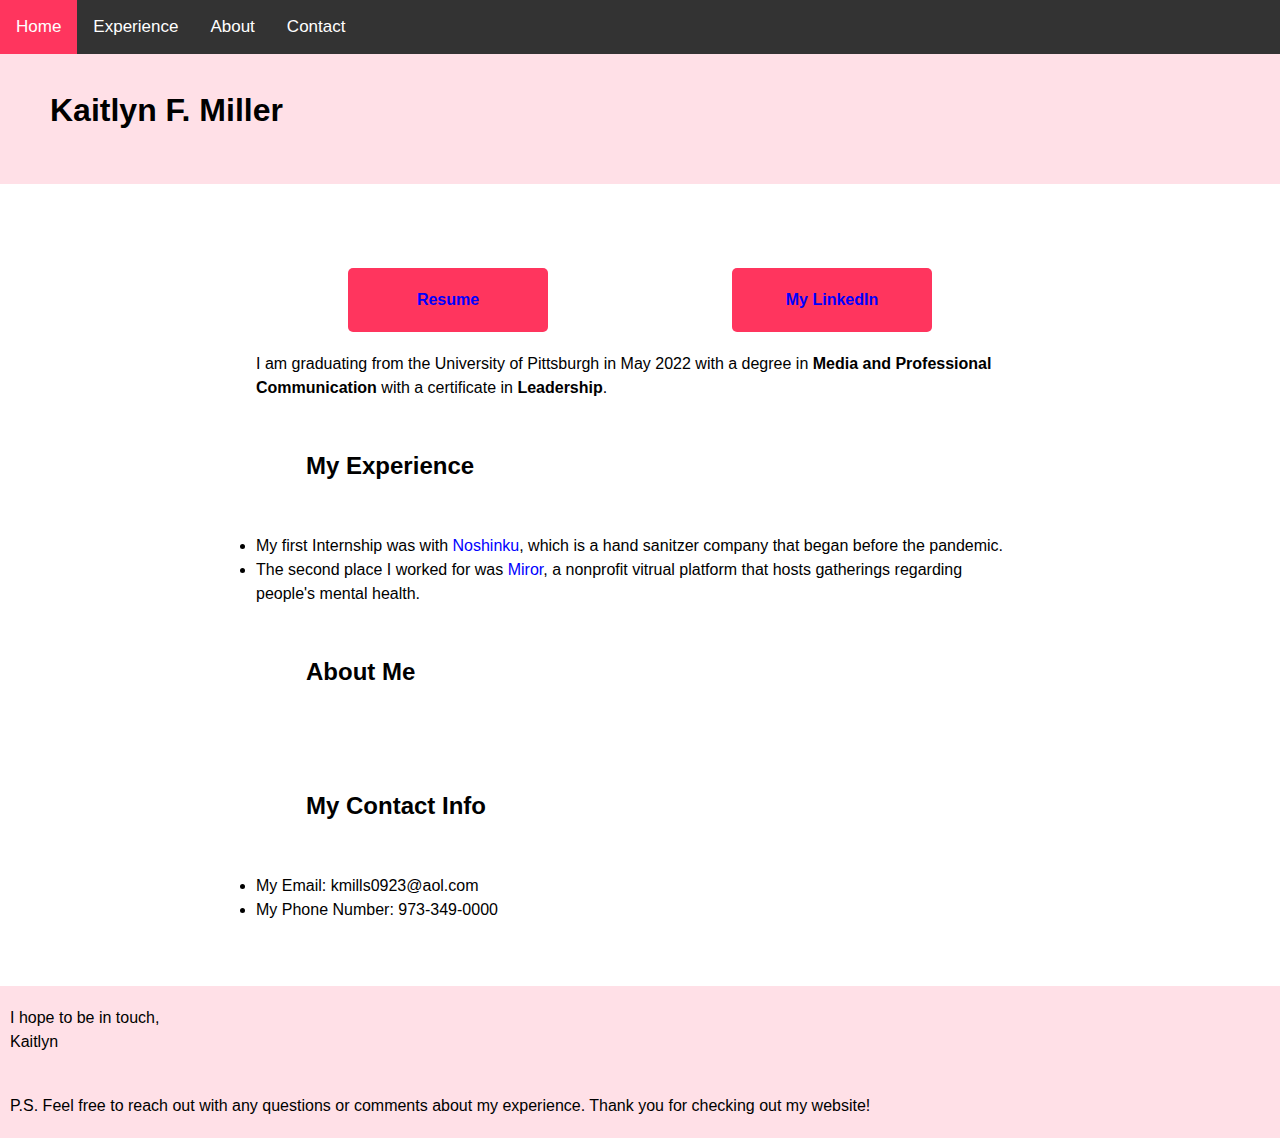
<file: docs-old/index.html>
<!DOCTYPE html>
<html lang='en'>

  <head>

    <title>Kaitlyn's Website</title>
    <meta charset='UTF-8'/>
    <link rel='stylesheet' href='styles.css'/>
  </head>
  <body>

    <div class="topnav">
      <a class="active" href="#home">Home</a>
      <a href="#experience">Experience</a>
      <a href="#about">About</a>
      <a href="#contact">Contact</a>
    </div>


    <h1 class="nameheader"> Kaitlyn F. Miller</h1>

    <div class="content-container">
    <div class="buttons">
        <a class='button' href='https://www.canva.com/design/DAE8YB_A2jA/PogE612vo_9d0vs86gFS5Q/view?utm_content=DAE8YB_A2jA&utm_campaign=designshare&utm_medium=link&utm_source=publishsharelink'>Resume</a>
        <a id='button-2' class='button' href='https://www.linkedin.com/in/kaitlynfmiller/'>My LinkedIn</a>
      </div>


    <p1> I am graduating from the University of Pittsburgh in May 2022 with a degree in <strong>Media and Professional Communication</strong> with a certificate in <strong>Leadership</strong>.</p1>

    <h2 id="experience">My Experience</h2>

<li>My first Internship was with
    <a href='https://noshinku.com'>Noshinku</a>, which is a hand sanitzer company that began before the pandemic.</li>
    <li>The second place I worked for was <a href='https://www.linkedin.com/in/cassie-guerin-64843ba8/'>Miror</a>, a nonprofit vitrual platform that hosts gatherings regarding people's mental health.</li>

<h2 id="about">About Me</h2>

<h2 id="contact">My Contact Info</h2>

    <li>My Email: kmills0923@aol.com </li>
    <li>My Phone Number: 973-349-0000 </li>


</div> <!-- closing content-container -->


<p>I hope to be in touch,<br/>
Kaitlyn</p>


<p>P.S. Feel free to reach out with any questions or comments about my experience. Thank you for checking out my website!</p>



</body>

</html>
</file>
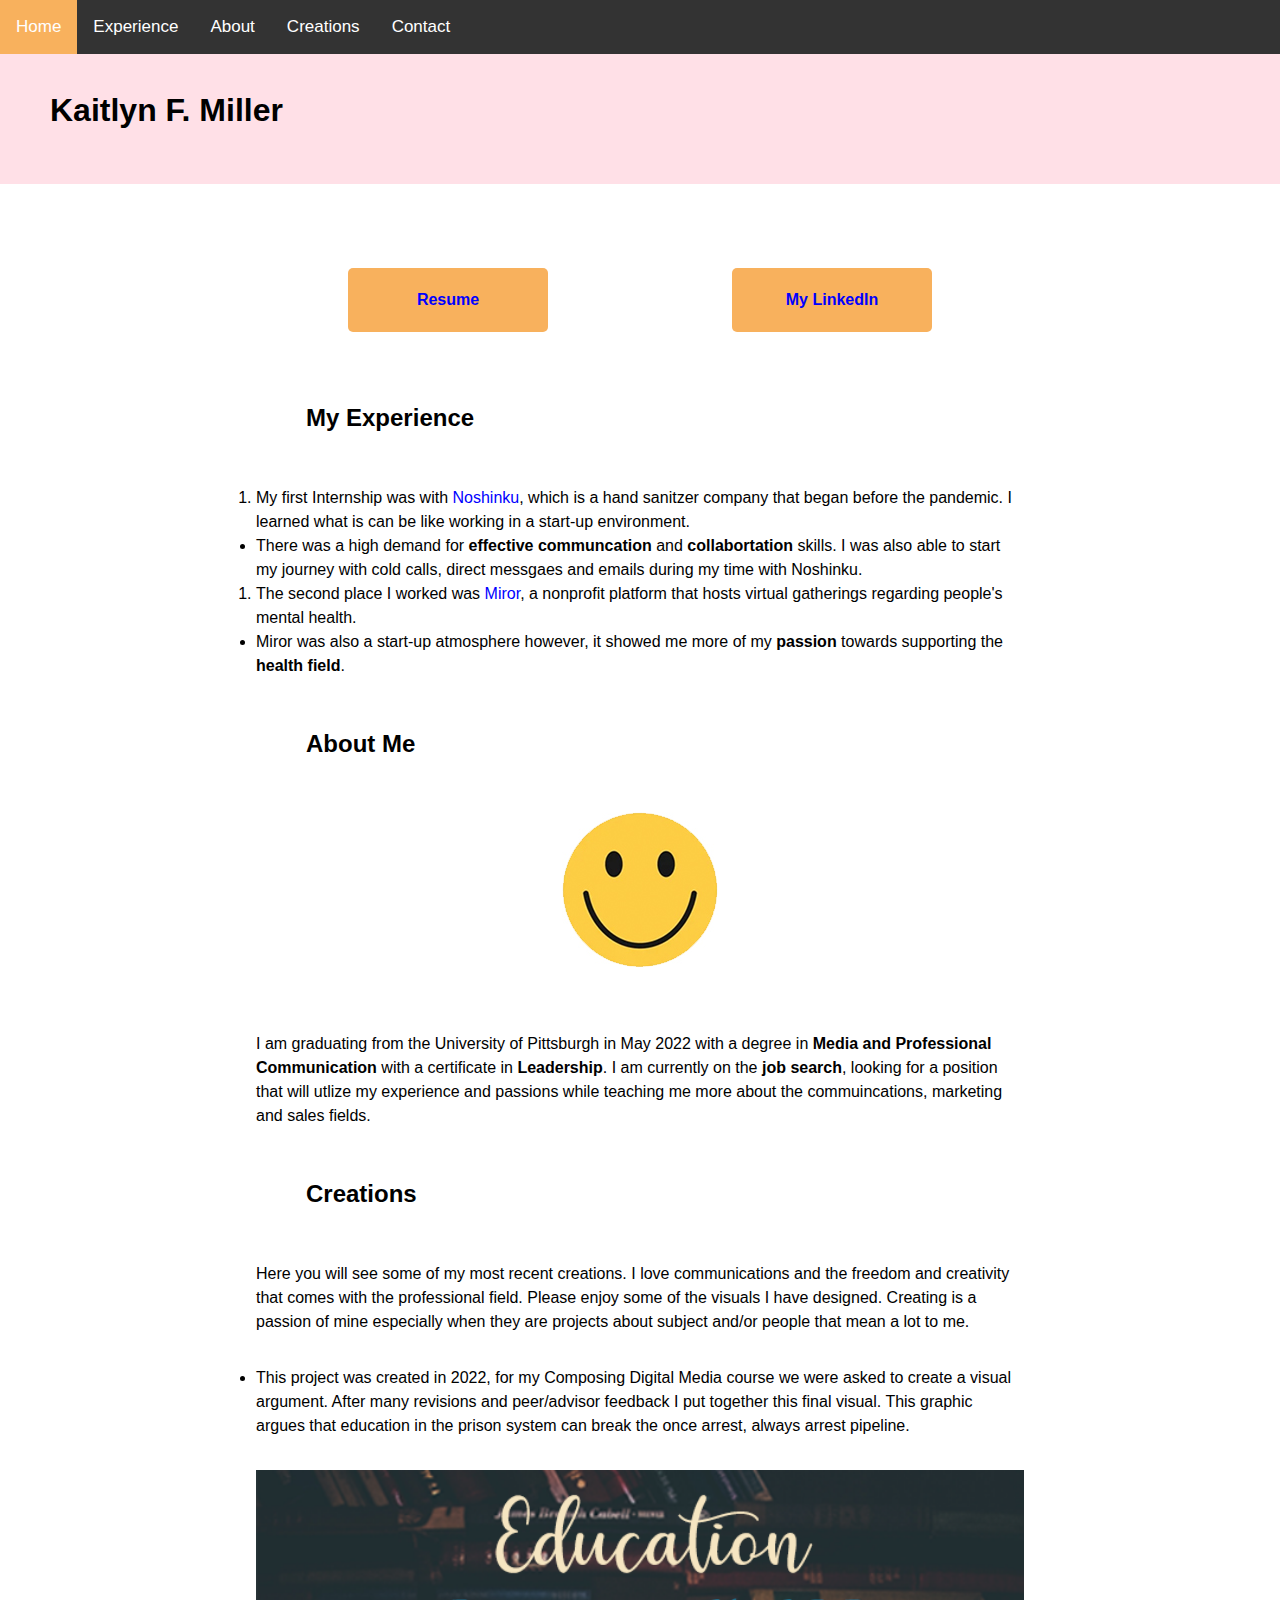
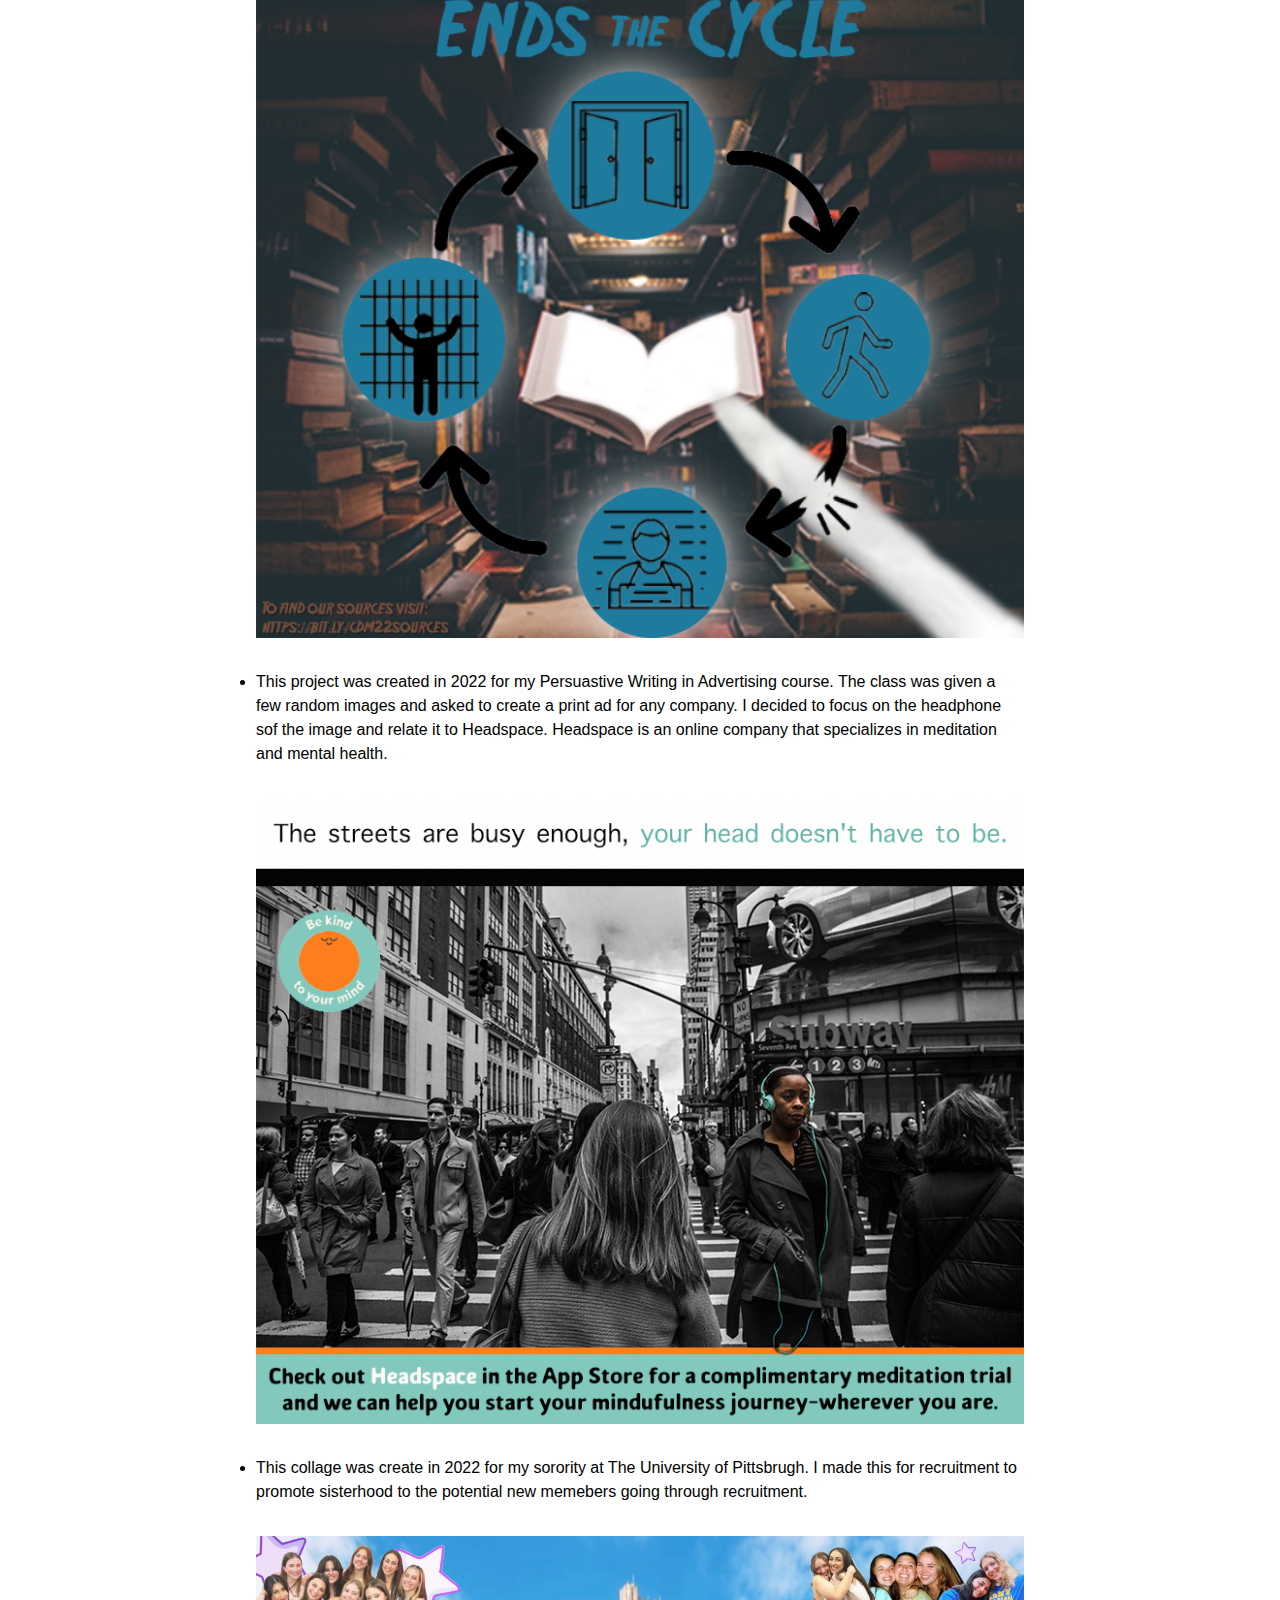
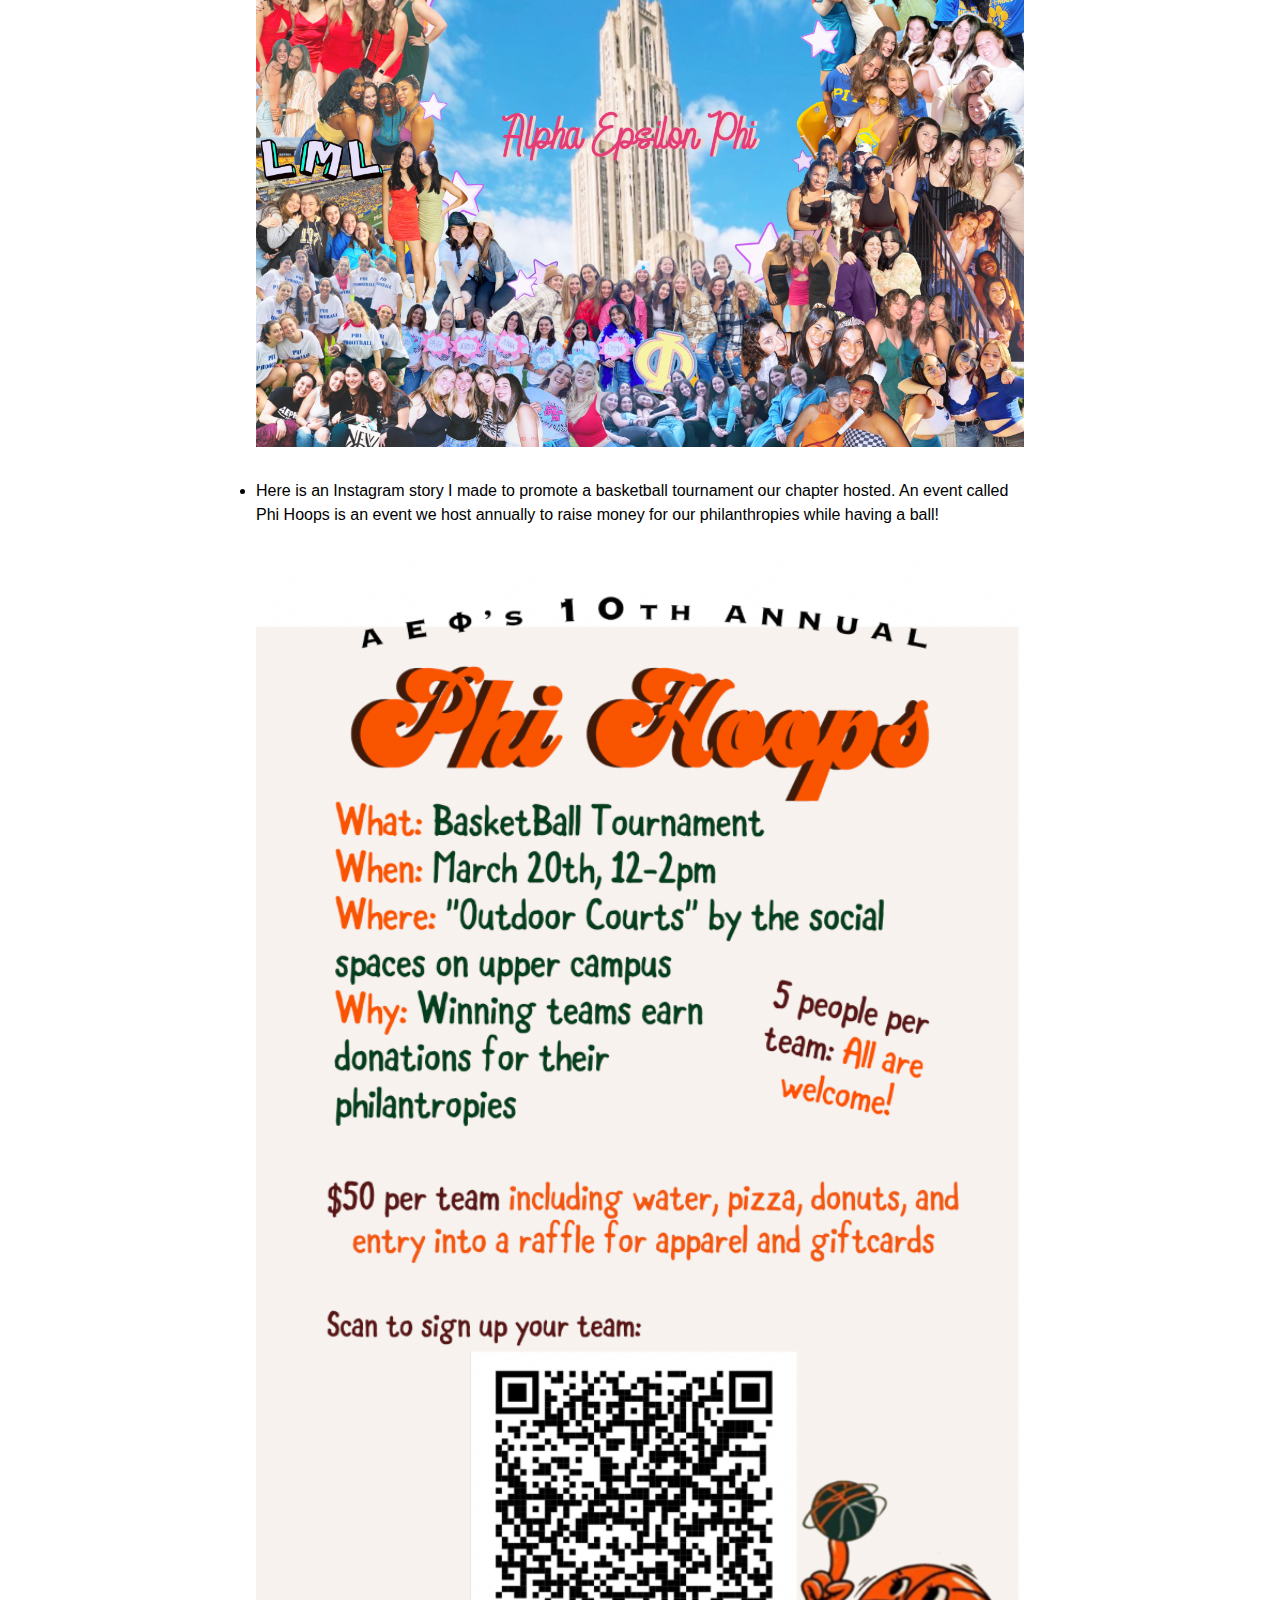
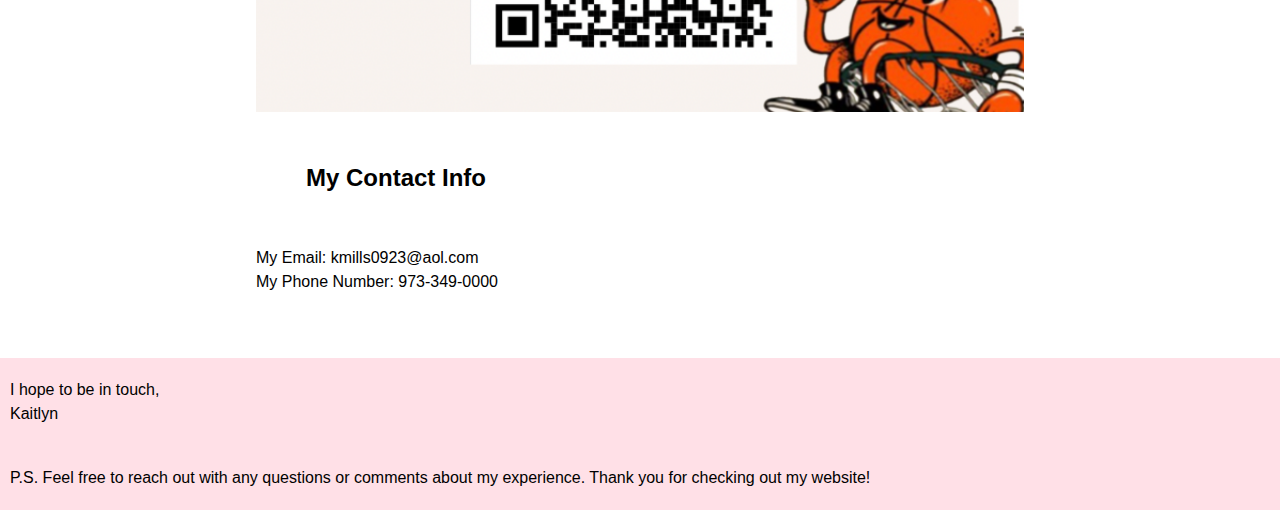
<file: docs/index.html>
<!DOCTYPE html>
<html lang='en'>

  <head>

    <title>Kaitlyn's Website</title>
    <meta charset='UTF-8'/>
    <link rel='stylesheet' href='styles.css'/>
  </head>
  <body>

    <div class="topnav">
      <a class="active" href="#home">Home</a>
      <a href="#experience">Experience</a>
      <a href="#about">About</a>
      <a href="#creations">Creations</a>
      <a href="#contact">Contact</a>
    </div>


    <h1 class="nameheader"> Kaitlyn F. Miller</h1>

    <div class="content-container">
    <div class="buttons">
        <a class='button' href='https://www.canva.com/design/DAE8YB_A2jA/PogE612vo_9d0vs86gFS5Q/view?utm_content=DAE8YB_A2jA&utm_campaign=designshare&utm_medium=link&utm_source=publishsharelink'>Resume</a>
        <a id='button-2' class='button' href='https://www.linkedin.com/in/kaitlynfmiller/'>My LinkedIn</a>
      </div>

    <h2 id="experience">My Experience</h2>

    <ol type="1">
      <li>My first Internship was with <a href='https://noshinku.com'>Noshinku</a>, which is a hand sanitzer company that began before the pandemic. I learned what is can be like working in a start-up environment.</li>
        </ol>
      <li>There was a high demand for <strong>effective communcation</strong> and <strong>collabortation</strong> skills. I was also able to start my journey with cold calls, direct messgaes and emails during my time with Noshinku. </li>


    <ol type="1">
      <li>The second place I worked was <a href='https://www.linkedin.com/in/cassie-guerin-64843ba8/'>Miror</a>, a nonprofit platform that hosts virtual gatherings regarding people's mental health.</li>
        </ol>
      <li> Miror was also a start-up atmosphere however, it showed me more of my <strong>passion</strong> towards supporting the <strong>health field</strong>. </li>


<h2 id="about">About Me</h2>

      <div class="row-one-item">
          <img src="images/smile3.jpg">
      </div>


<p1> I am graduating from the University of Pittsburgh in May 2022 with a degree in <strong>Media and Professional Communication</strong> with a certificate in <strong>Leadership</strong>. I am currently on the <strong>job search</strong>, looking for a position that will utlize my experience and passions while teaching me more about the commuincations, marketing and sales fields. </p1>

<h2 id="creations">Creations</h2>

<div class="flexbox">
    <p1> Here you will see some of my most recent creations. I love communications and the freedom and creativity that comes with the professional field. Please enjoy some of the visuals I have designed. Creating is a passion of mine especially when they are projects about subject and/or people that mean a lot to me. </p1>
    <li> This project was created in 2022, for my Composing Digital Media course we were asked to create a visual argument. After many revisions and peer/advisor feedback I put together this final visual. This graphic argues that education in the prison system can break the once arrest, always arrest pipeline.</li>
    <img alt="visual of prison system cycle with light in the form of education breaking the cycle" src="images/finaldraft00.png">
    <li> This project was created in 2022 for my Persuastive Writing in Advertising course. The class was given a few random images and asked to create a print ad for any company. I decided to focus on the headphone sof the image and relate it to Headspace. Headspace is an online company that specializes in meditation and mental health.</li>
    <img alt="Ad with women wearing headphones promoting headspace mental health app" src="images/headspaceimage.png">
    <li> This collage was create in 2022 for my sorority at The University of Pittsbrugh. I made this for recruitment to promote sisterhood to the potential new memebers going through recruitment. </li>
    <img alt="collage made up of images of members of alpha epsilon phi" src="images/aephicolor.png">
    <li> Here is an Instagram story I made to promote a basketball tournament our chapter hosted. An event called Phi Hoops is an event we host annually to raise money for our philanthropies while having a ball!</li>
    <img alt="Instagram story promoting a basketball tournament" src="images/instastory.png">
</div>


<h2 id="contact">My Contact Info</h2>

<ul class="contact">
  <li>My Email: kmills0923@aol.com </li>
  <li>My Phone Number: 973-349-0000 </li>
</ul>



</div> <!-- closing content-container -->


<p>I hope to be in touch,<br/>
Kaitlyn</p>


<p>P.S. Feel free to reach out with any questions or comments about my experience. Thank you for checking out my website!</p>



</body>

</html>
</file>
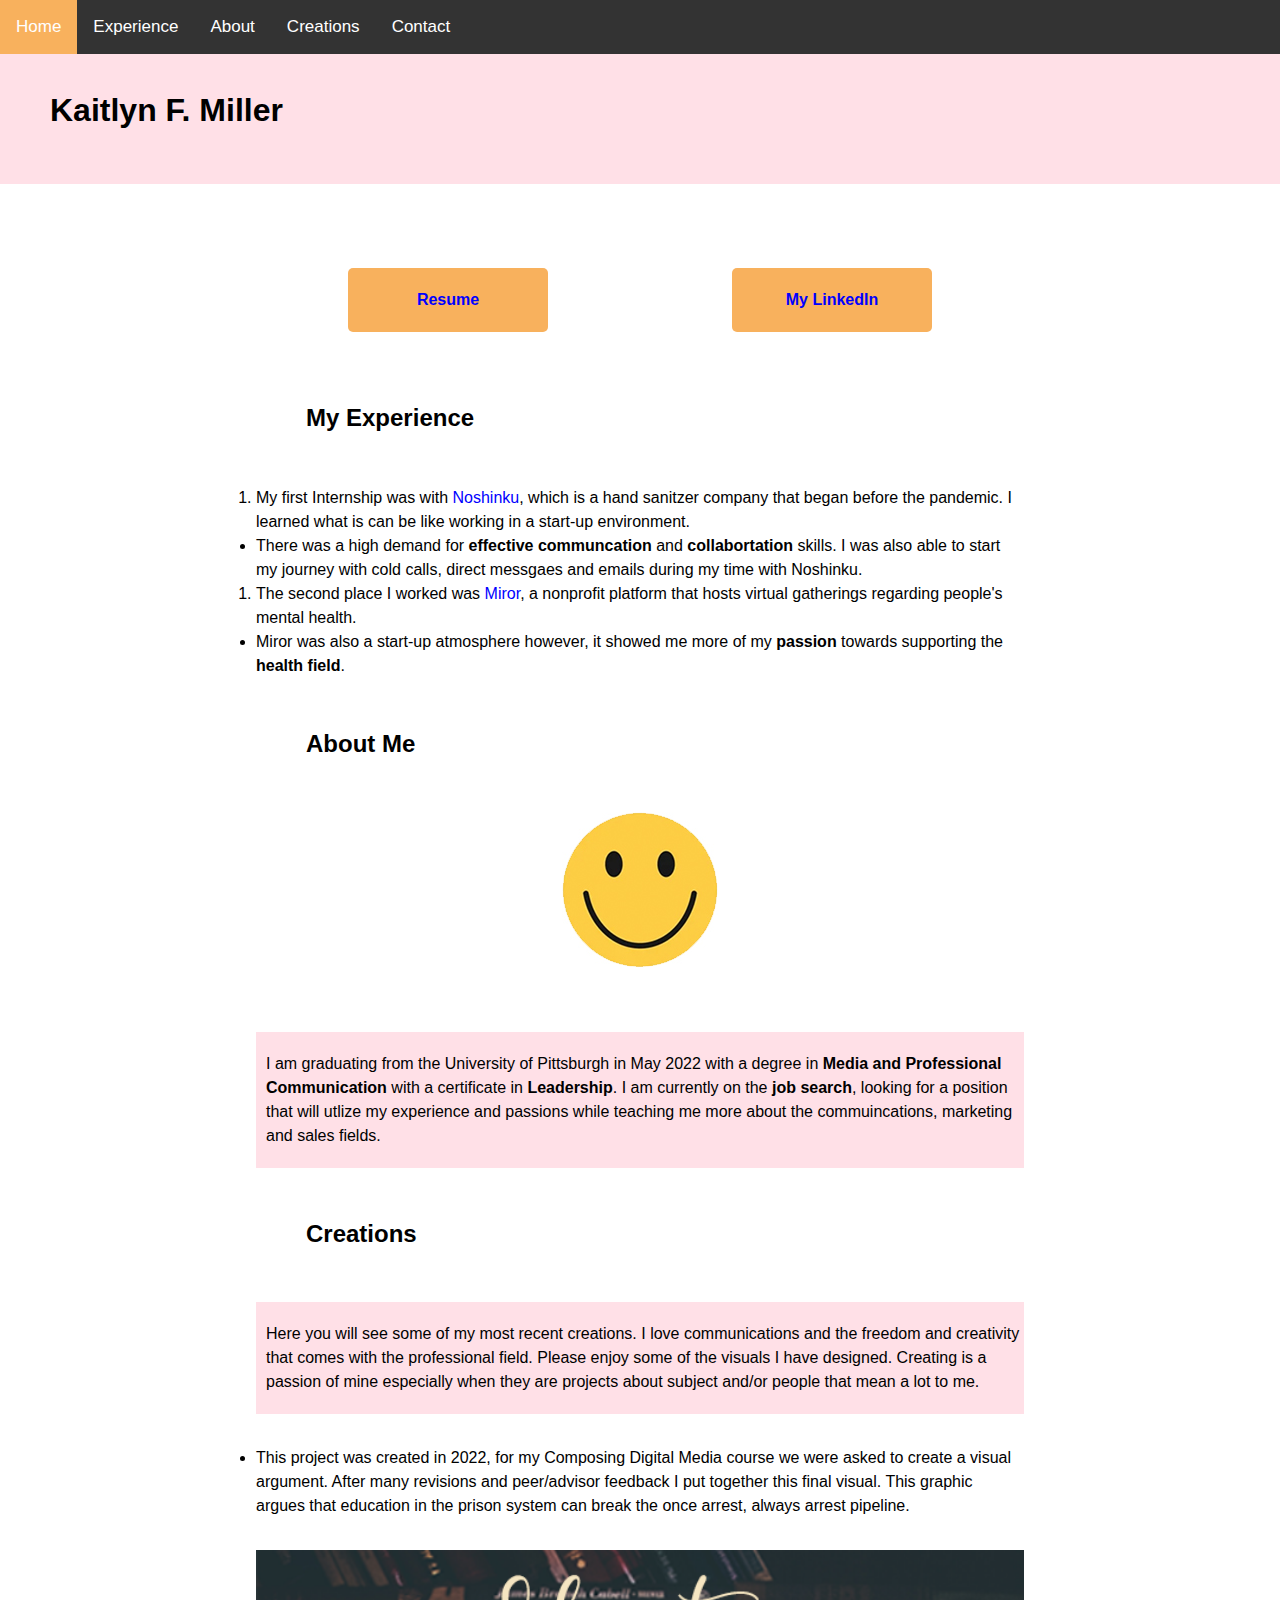
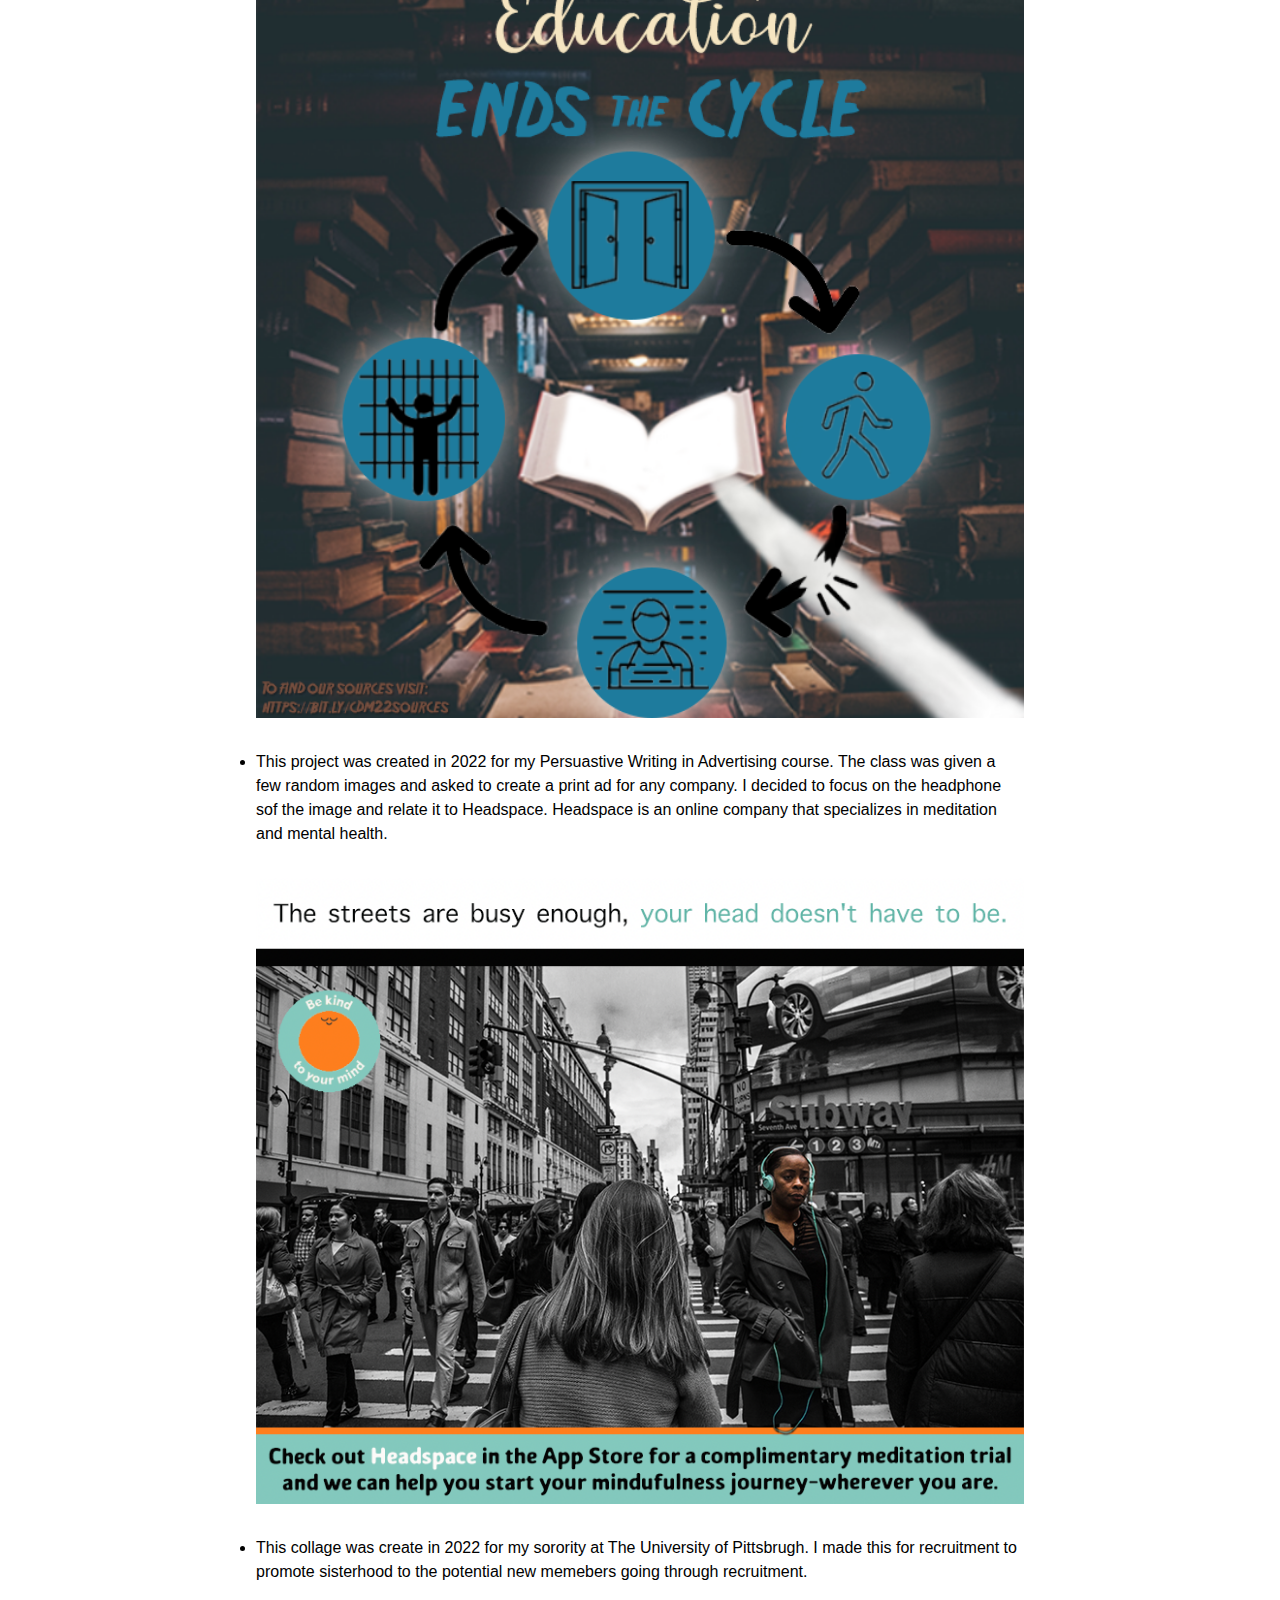
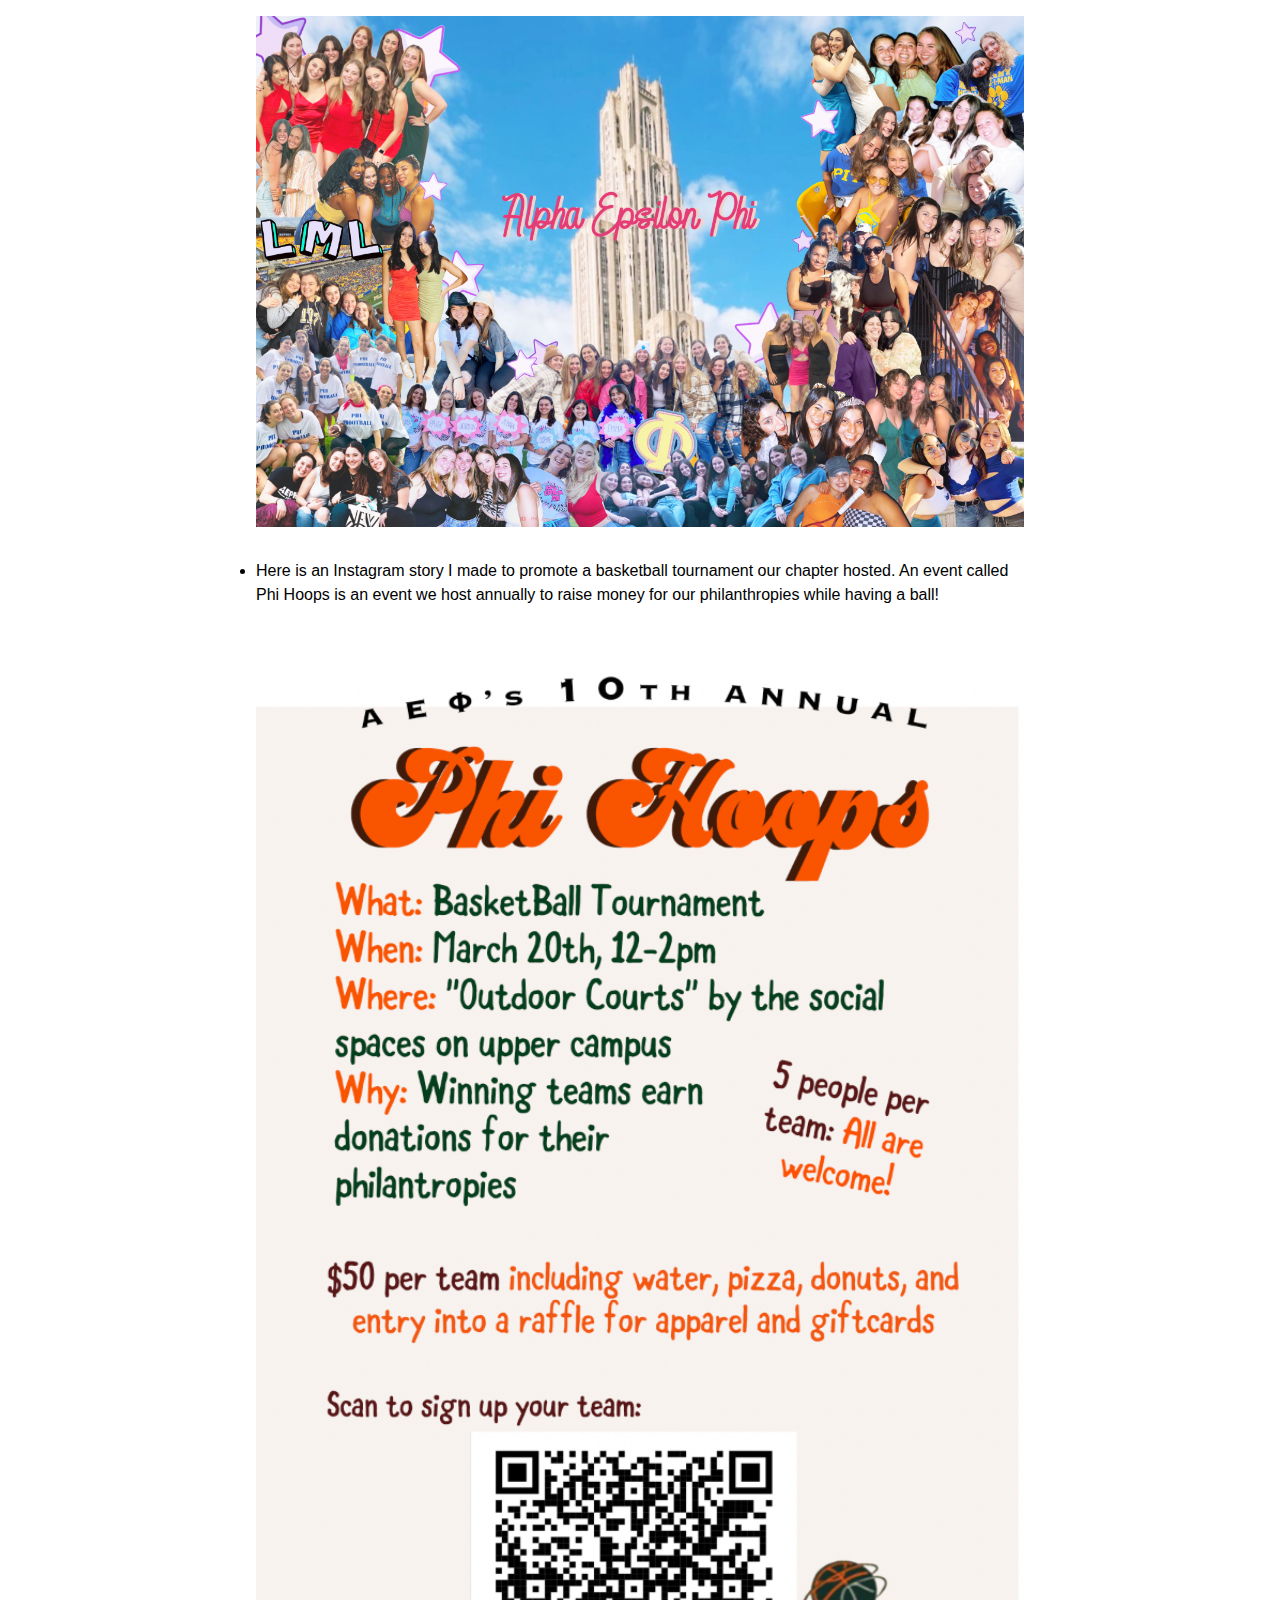
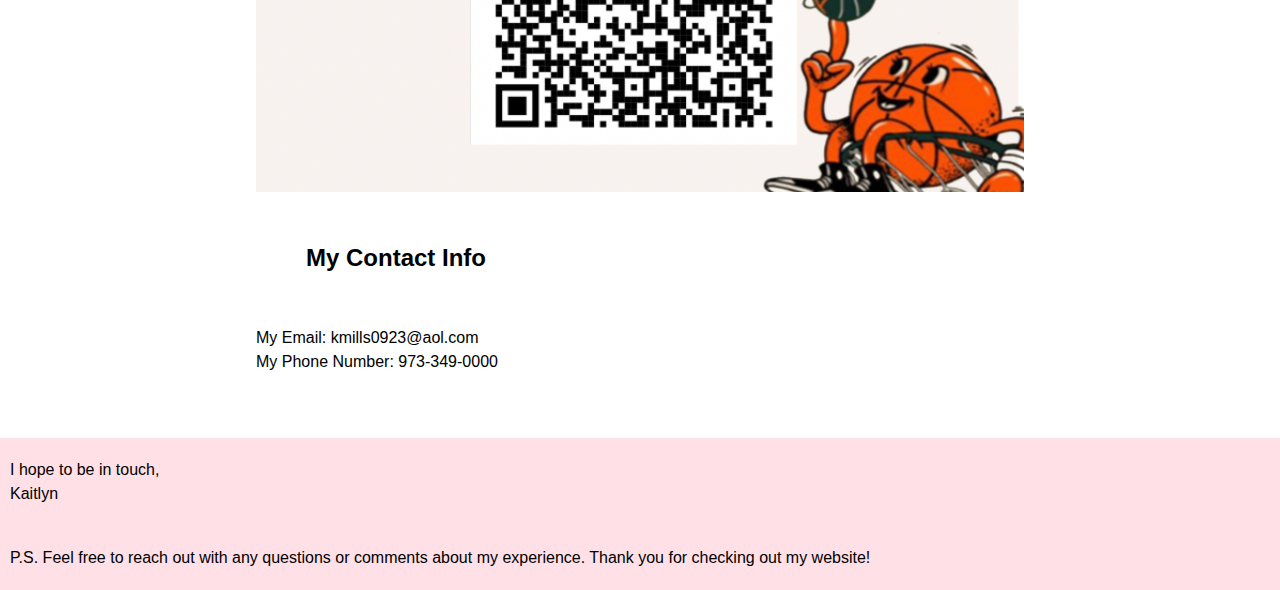
<file: web design!/index.html>
<!DOCTYPE html>
<html lang='en'>

  <head>

    <title>Kaitlyn's Website</title>
    <meta charset='UTF-8'/>
    <link rel='stylesheet' href='styles.css'/>
  </head>
  <body>

    <div class="topnav">
      <a class="active" href="#home">Home</a>
      <a href="#experience">Experience</a>
      <a href="#about">About</a>
      <a href="#creations">Creations</a>
      <a href="#contact">Contact</a>
    </div>


    <h1 class="nameheader"> Kaitlyn F. Miller</h1>

    <div class="content-container">
    <div class="buttons">
        <a class='button' href='https://www.canva.com/design/DAE8YB_A2jA/PogE612vo_9d0vs86gFS5Q/view?utm_content=DAE8YB_A2jA&utm_campaign=designshare&utm_medium=link&utm_source=publishsharelink'>Resume</a>
        <a id='button-2' class='button' href='https://www.linkedin.com/in/kaitlynfmiller/'>My LinkedIn</a>
      </div>

    <h2 id="experience">My Experience</h2>

    <ol type="1">
      <li>My first Internship was with <a href='https://noshinku.com'>Noshinku</a>, which is a hand sanitzer company that began before the pandemic. I learned what is can be like working in a start-up environment.</li>
        </ol>
      <li>There was a high demand for <strong>effective communcation</strong> and <strong>collabortation</strong> skills. I was also able to start my journey with cold calls, direct messgaes and emails during my time with Noshinku. </li>


    <ol type="1">
      <li>The second place I worked was <a href='https://www.linkedin.com/in/cassie-guerin-64843ba8/'>Miror</a>, a nonprofit platform that hosts virtual gatherings regarding people's mental health.</li>
        </ol>
      <li> Miror was also a start-up atmosphere however, it showed me more of my <strong>passion</strong> towards supporting the <strong>health field</strong>. </li>


<h2 id="about">About Me</h2>

      <div class="row-one-item">
          <img src="images/smile3.jpg">
      </div>


<p> I am graduating from the University of Pittsburgh in May 2022 with a degree in <strong>Media and Professional Communication</strong> with a certificate in <strong>Leadership</strong>. I am currently on the <strong>job search</strong>, looking for a position that will utlize my experience and passions while teaching me more about the commuincations, marketing and sales fields. </p>

<h2 id="creations">Creations</h2>

<div class="flexbox">
    <p> Here you will see some of my most recent creations. I love communications and the freedom and creativity that comes with the professional field. Please enjoy some of the visuals I have designed. Creating is a passion of mine especially when they are projects about subject and/or people that mean a lot to me. </p>
    <li> This project was created in 2022, for my Composing Digital Media course we were asked to create a visual argument. After many revisions and peer/advisor feedback I put together this final visual. This graphic argues that education in the prison system can break the once arrest, always arrest pipeline.</li>
    <img alt="visual of prison system cycle with light in the form of education breaking the cycle" src="images/finaldraft00.png">
    <li> This project was created in 2022 for my Persuastive Writing in Advertising course. The class was given a few random images and asked to create a print ad for any company. I decided to focus on the headphone sof the image and relate it to Headspace. Headspace is an online company that specializes in meditation and mental health.</li>
    <img alt="Ad with women wearing headphones promoting headspace mental health app" src="images/headspaceimage.png">
    <li> This collage was create in 2022 for my sorority at The University of Pittsbrugh. I made this for recruitment to promote sisterhood to the potential new memebers going through recruitment. </li>
    <img alt="collage made up of images of members of alpha epsilon phi" src="images/aephicolor.png">
    <li> Here is an Instagram story I made to promote a basketball tournament our chapter hosted. An event called Phi Hoops is an event we host annually to raise money for our philanthropies while having a ball!</li>
    <img alt="Instagram story promoting a basketball tournament" src="images/instastory.png">
</div>


<h2 id="contact">My Contact Info</h2>

<ul class="contact">
  <li>My Email: kmills0923@aol.com </li>
  <li>My Phone Number: 973-349-0000 </li>
</ul>



</div> <!-- closing content-container -->


<p>I hope to be in touch,<br/>
Kaitlyn</p>


<p>P.S. Feel free to reach out with any questions or comments about my experience. Thank you for checking out my website!</p>



</body>

</html>
</file>
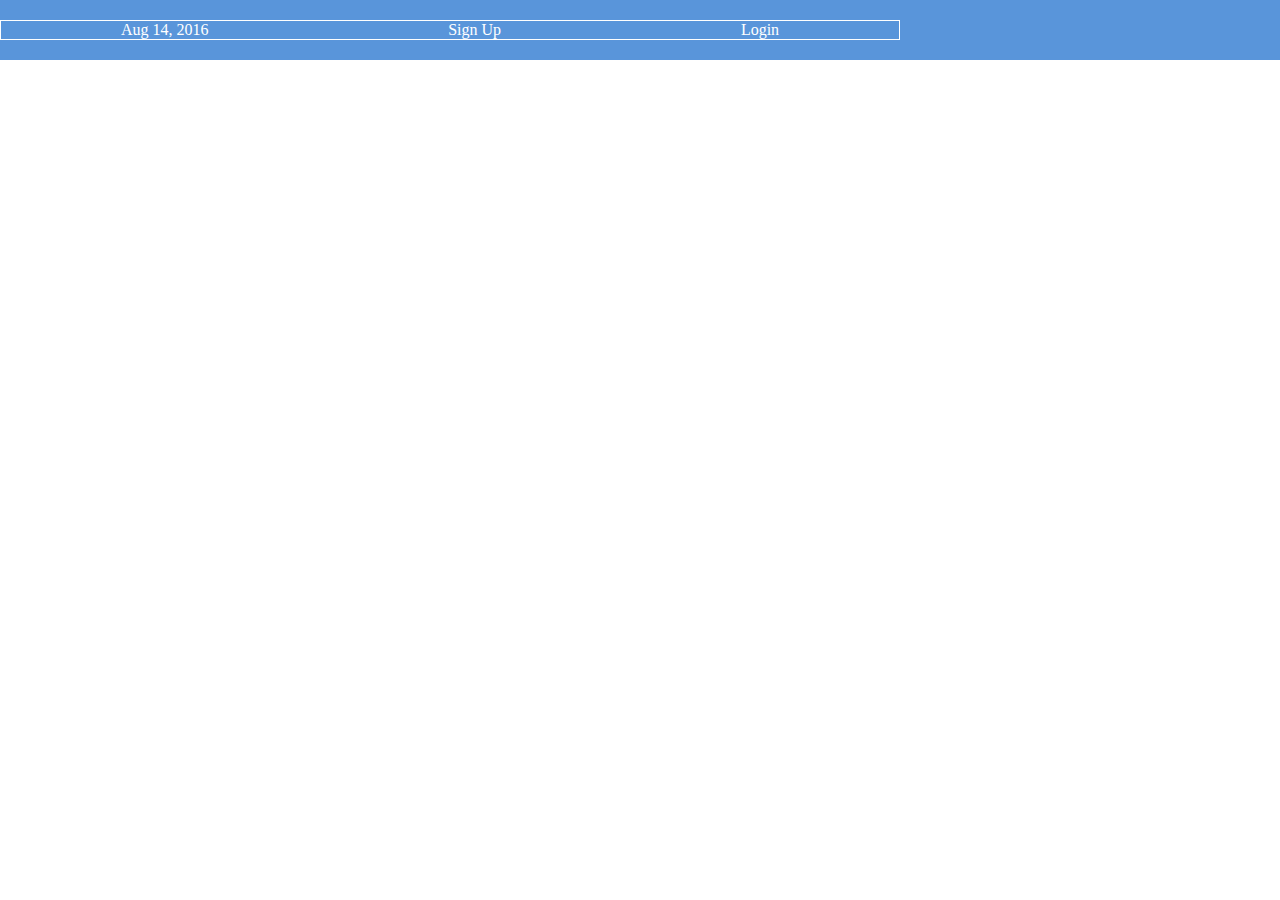
<file: flexbox/flexbox.html>
<!DOCTYPE html>
<html lang='en'>
  <head>
    <meta charset='UTF-8'/>
    <title>Some Web Page</title>
    <link rel='stylesheet' href='styles.css'/>
  </head>
  <body>
    <div class='menu-container'>
      <div class='menu'>
        <div class='date'>Aug 14, 2016</div>
        <div class='signup'>Sign Up</div>
        <div class='login'>Login</div>
      </div>
    </div>
  </body>
</html>
</file>
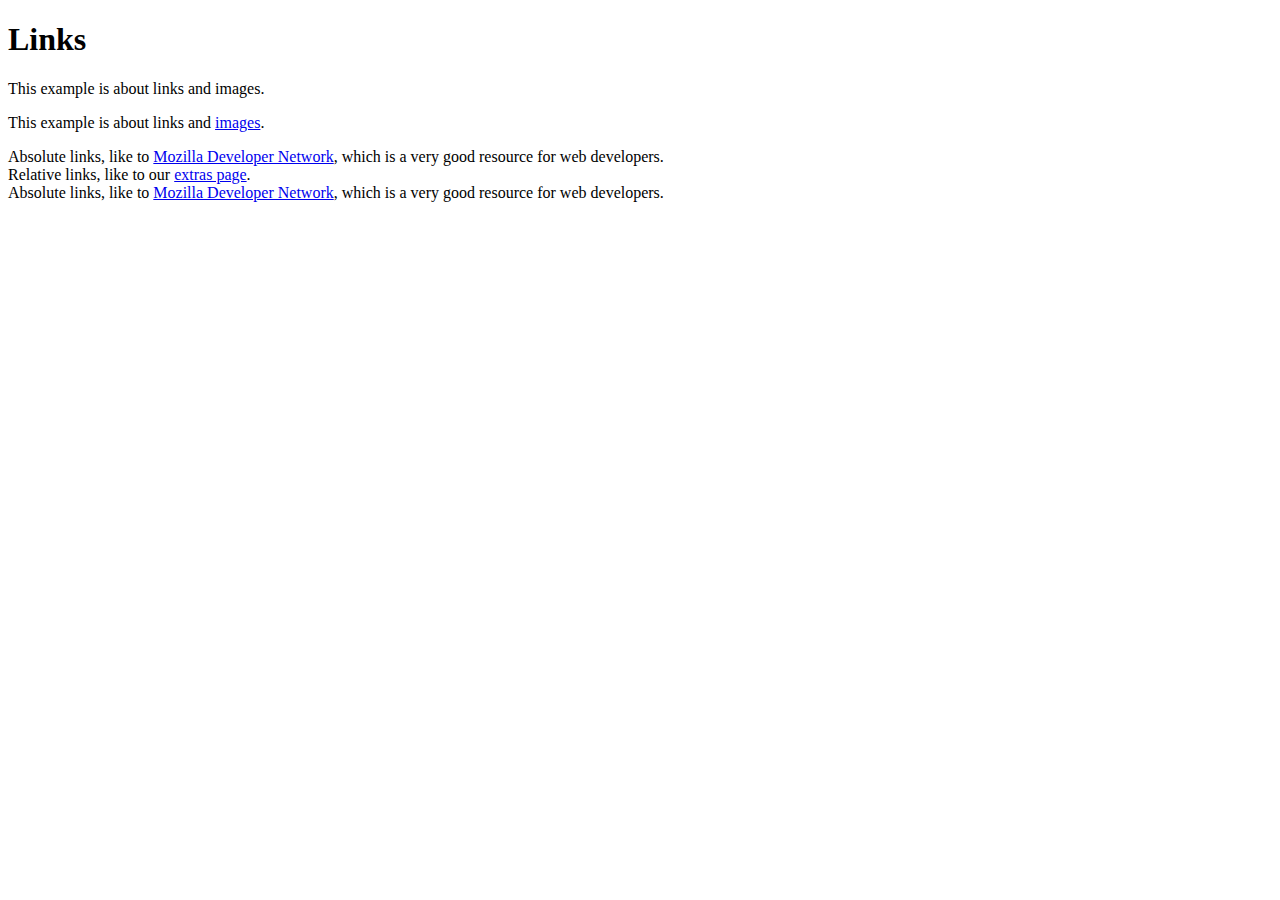
<file: tutorials/links.html>
<!DOCTYPE html>
<html>
  <head>
    <title>Links</title>
  </head>
  <body>
    <h1>Links</h1>
    <p>This example is about links and <a>images</a>.</p>
    <p>This example is about links and <a href='images.html'>images</a>.</p>
  </body>
</html>
<li>Absolute links, like to
    <a href='https://developer.mozilla.org/en-US/docs/Web/HTML'>Mozilla
    Developer Network</a>, which is a very good resource for web
    developers.</li>
    <li>Relative links, like to our <a href='misc/extras.html'>extras
        page</a>.</li>
        <li>Absolute links, like to
            <a href='https://developer.mozilla.org/en-US/docs/Web/HTML'
               target='_blank'>Mozilla Developer Network</a>, which is a very good
               resource for web developers.</li>
</file>
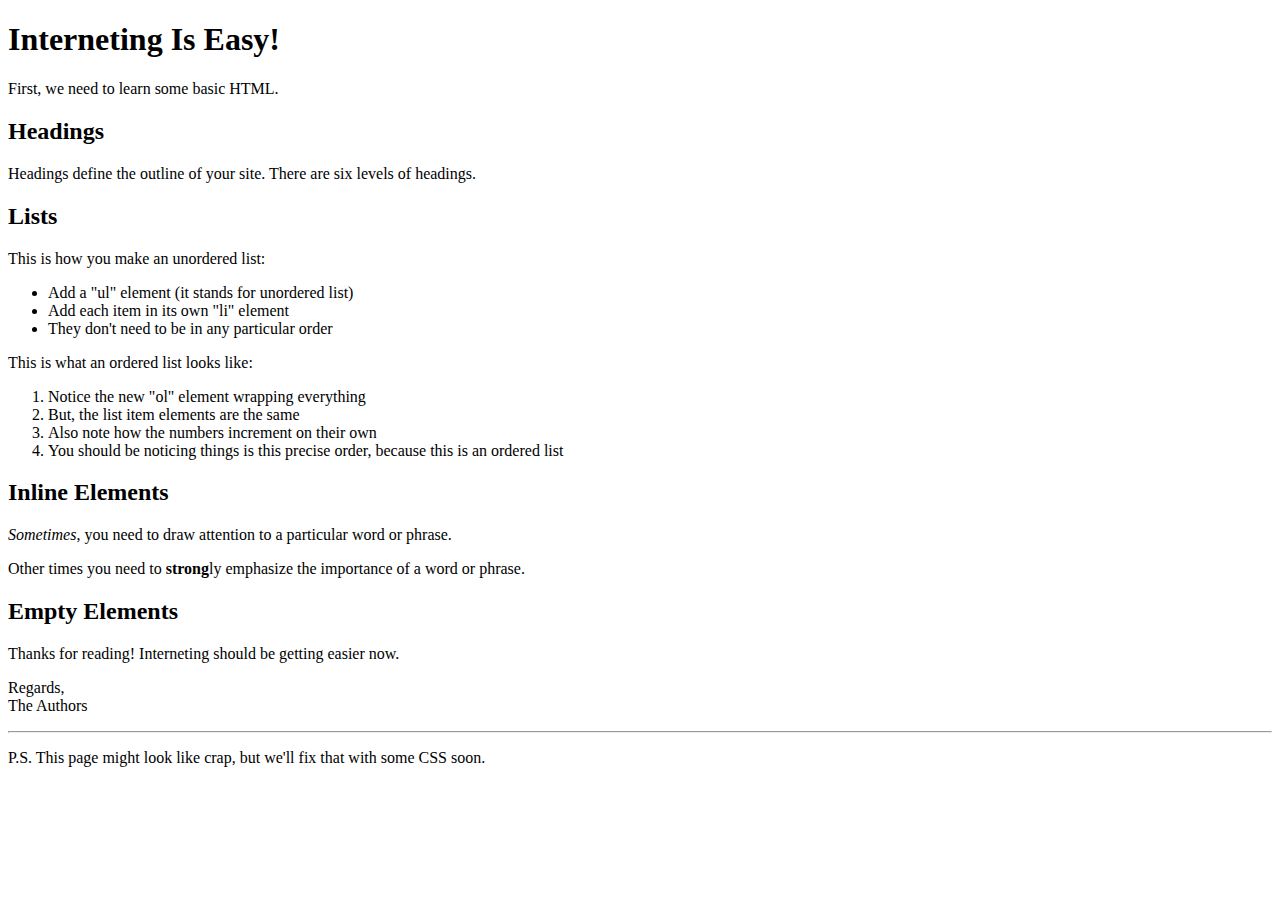
<file: tutorials/02-basic-web-pages/basics.html>
<!DOCTYPE html>
<html>
  <head>
    <title>Interneting Is Easy!</title>
  </head>
  <body>
    <h1>Interneting Is Easy!</h1>
    <p>First, we need to learn some basic HTML.</p>

    <h2>Headings</h2>
    <p>Headings define the outline of your site. There are six levels of
    headings.</p>
  </body>
</html>
<h2>Lists</h2>

<p>This is how you make an unordered list:</p>

<ul>
  <li>Add a "ul" element (it stands for unordered list)</li>
  <li>Add each item in its own "li" element</li>
  <li>They don't need to be in any particular order</li>
</ul>

<p>This is what an ordered list looks like:</p>

<ol>
  <li>Notice the new "ol" element wrapping everything</li>
  <li>But, the list item elements are the same</li>
  <li>Also note how the numbers increment on their own</li>
  <li>You should be noticing things is this precise order, because this is
      an ordered list</li>
</ol>

<h2>Inline Elements</h2>

    <p><em>Sometimes</em>, you need to draw attention to a particular word or
    phrase.</p>
    <p>Other times you need to <strong>strong</strong>ly emphasize the importance
    of a word or phrase.</p>

<h2>Empty Elements</h2>

<p>Thanks for reading! Interneting should be getting easier now.</p>

<p>Regards,<br/>
The Authors</p>

<hr/>

<p>P.S. This page might look like crap, but we'll fix that with some CSS
soon.</p>
</file>
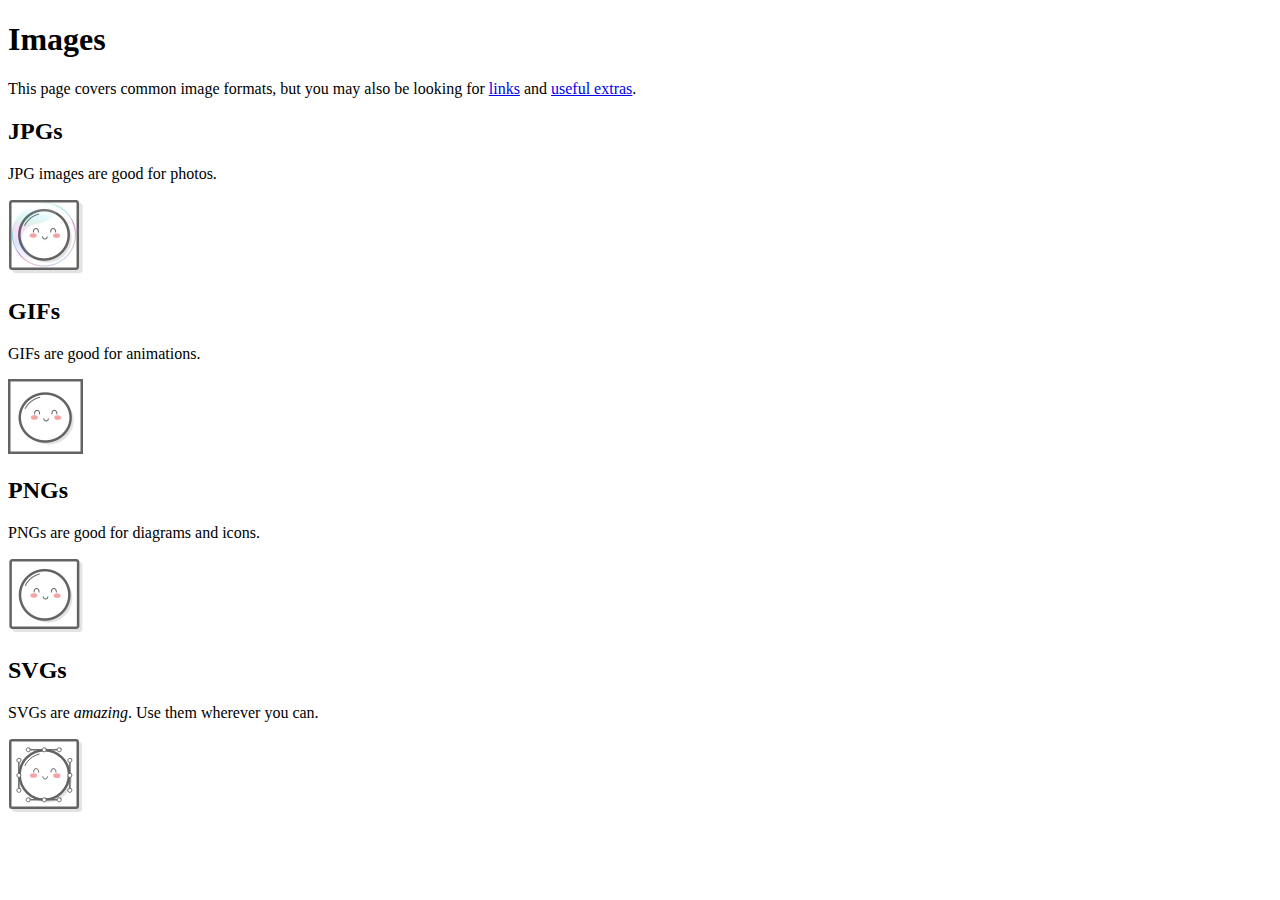
<file: tutorials/03-links-and-images/images.html>
<!DOCTYPE html>
<html>
  <head>
    <title>Images</title>
  </head>
  <body>
    <h1>Images</h1>
    <p>This page covers common image formats, but you may also be looking for <a
   href='links.html'>links</a> and <a href='misc/extras.html'>useful
   extras</a>.</p>

      <h2>JPGs</h2>

      <p>JPG images are good for photos.</p>


        <img src='images/mochi.jpg' width='75'/>


      <h2>GIFs</h2>

      <p>GIFs are good for animations.</p>

      <img src='images/mochi.gif' width='75'/>

      <h2>PNGs</h2>

      <p>PNGs are good for diagrams and icons.</p>

      <img src='images/mochi.png' width='75'/>

      <h2>SVGs</h2>

<p>SVGs are <em>amazing</em>. Use them wherever you can.</p>

<img src='images/mochi.svg'/>

  </body>
</html>
</file>
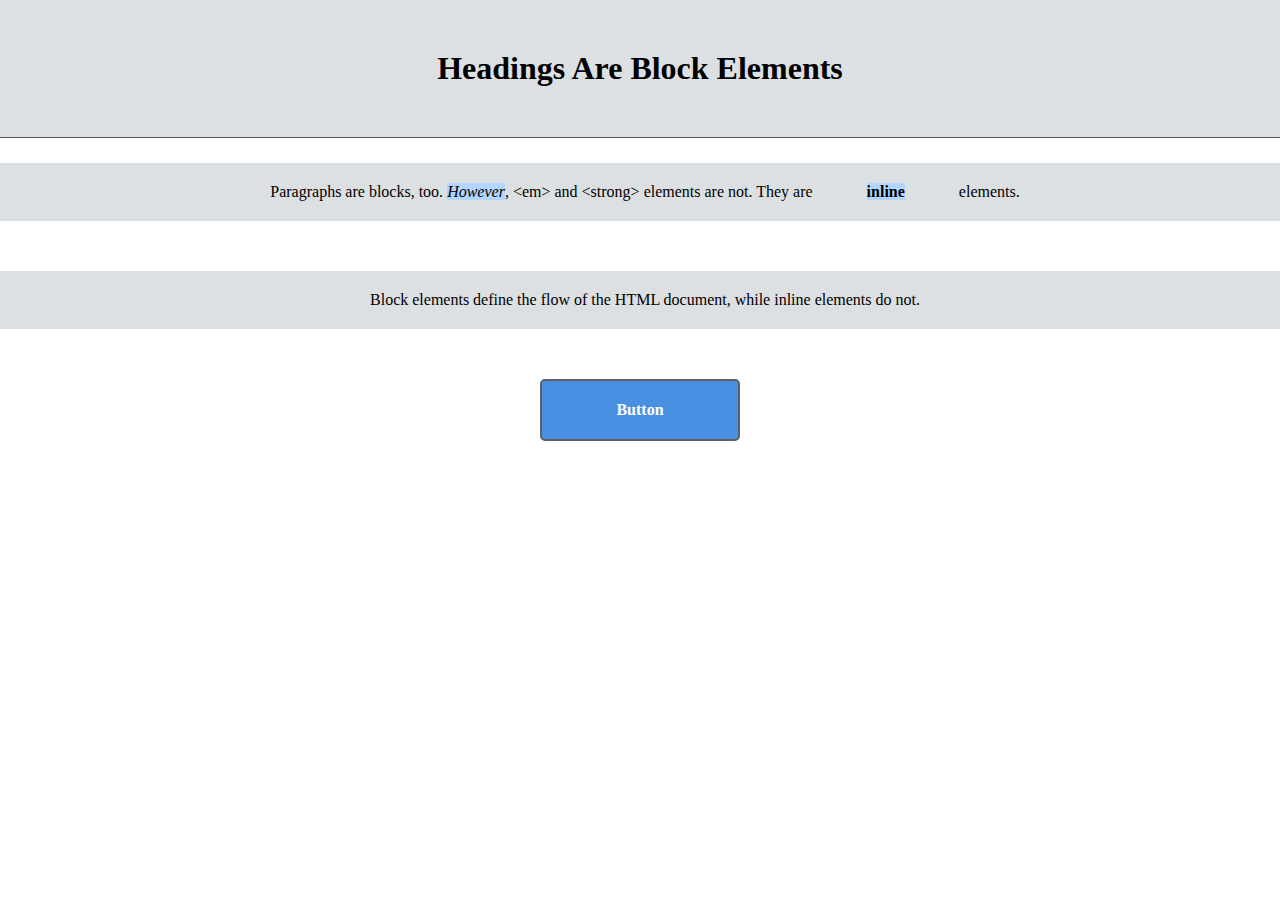
<file: tutorials/css-box-model/boxes.html>
<!DOCTYPE html>
<html lang='en'>
  <head>
    <meta charset='UTF-8'/>
    <title>Boxes Are Easy!</title>
    <link rel='stylesheet' href='box-styles.css'/>
  </head>
  <body>
    <h1>Headings Are Block Elements</h1>

    <p>Paragraphs are blocks, too. <em>However</em>, &lt;em&gt; and &lt;strong&gt;
       elements are not. They are <strong>inline</strong> elements.</p>

    <p>Block elements define the flow of the HTML document, while inline elements
       do not.</p>
  </body>
</html>

<div>Button</div>
</file>
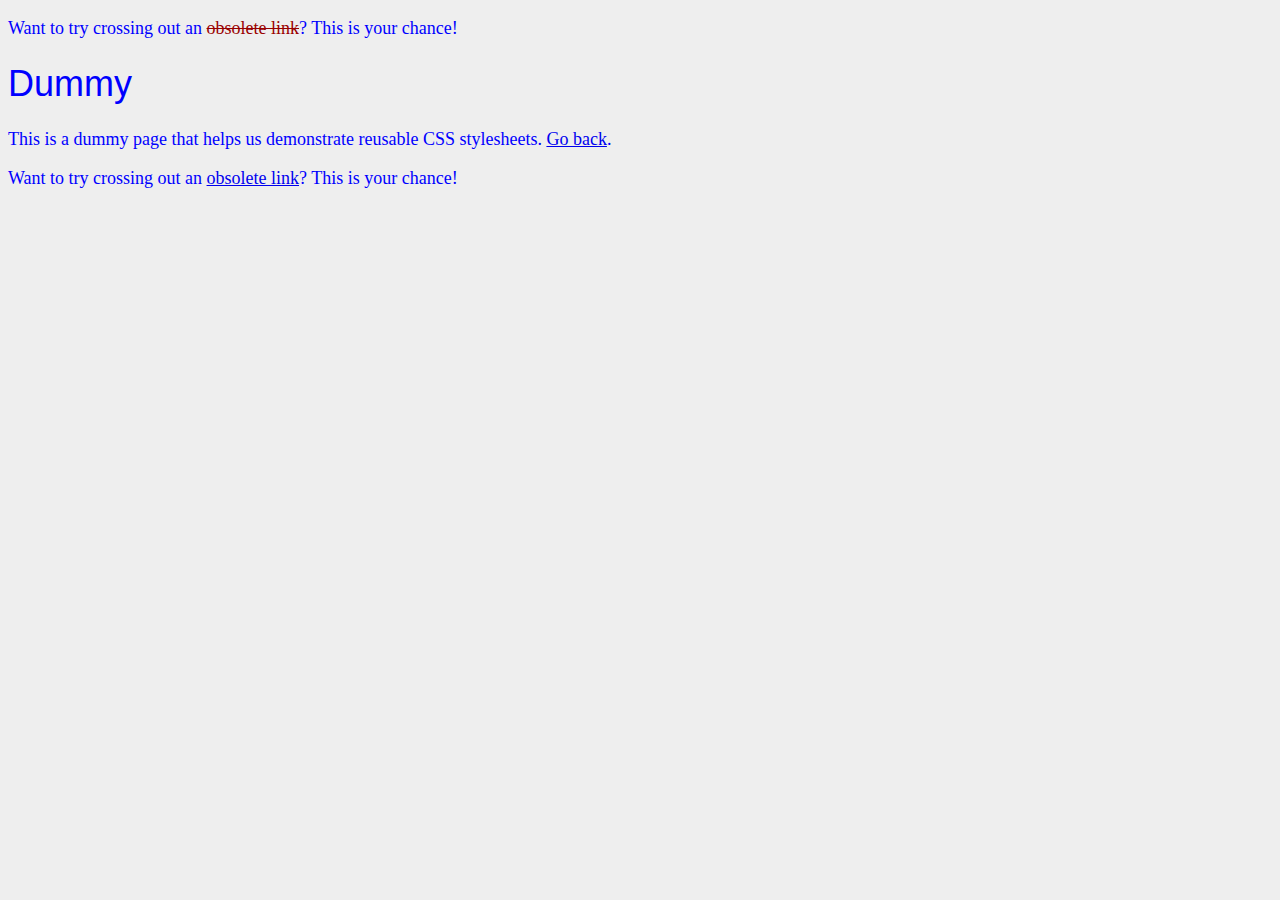
<file: tutorials/hello-css/dummy.html>
<!DOCTYPE html>
<html lang='en'>
<head>
      <meta charset='UTF-8'/>
      <title>Dummy</title>
      <link rel='stylesheet' href='styles.css'/>
      <style>
        body {
          color: #0000FF;    /* Blue */
        }
      </style>
      <p>Want to try crossing out an <a href='nowhere.html'
   style='color: #990000; text-decoration: line-through;'>obsolete link</a>?
   This is your chance!</p>

</head>
  <body class="inner">
    <h1>Dummy</h1>

    <p>This is a dummy page that helps us demonstrate reusable CSS
       stylesheets. <a href='hello-css.html'>Go back</a>.</p>

    <p>Want to try crossing out an <a href='nowhere.html'>obsolete link</a>? This
       is your chance!</p>
  </body>
</html>
</file>
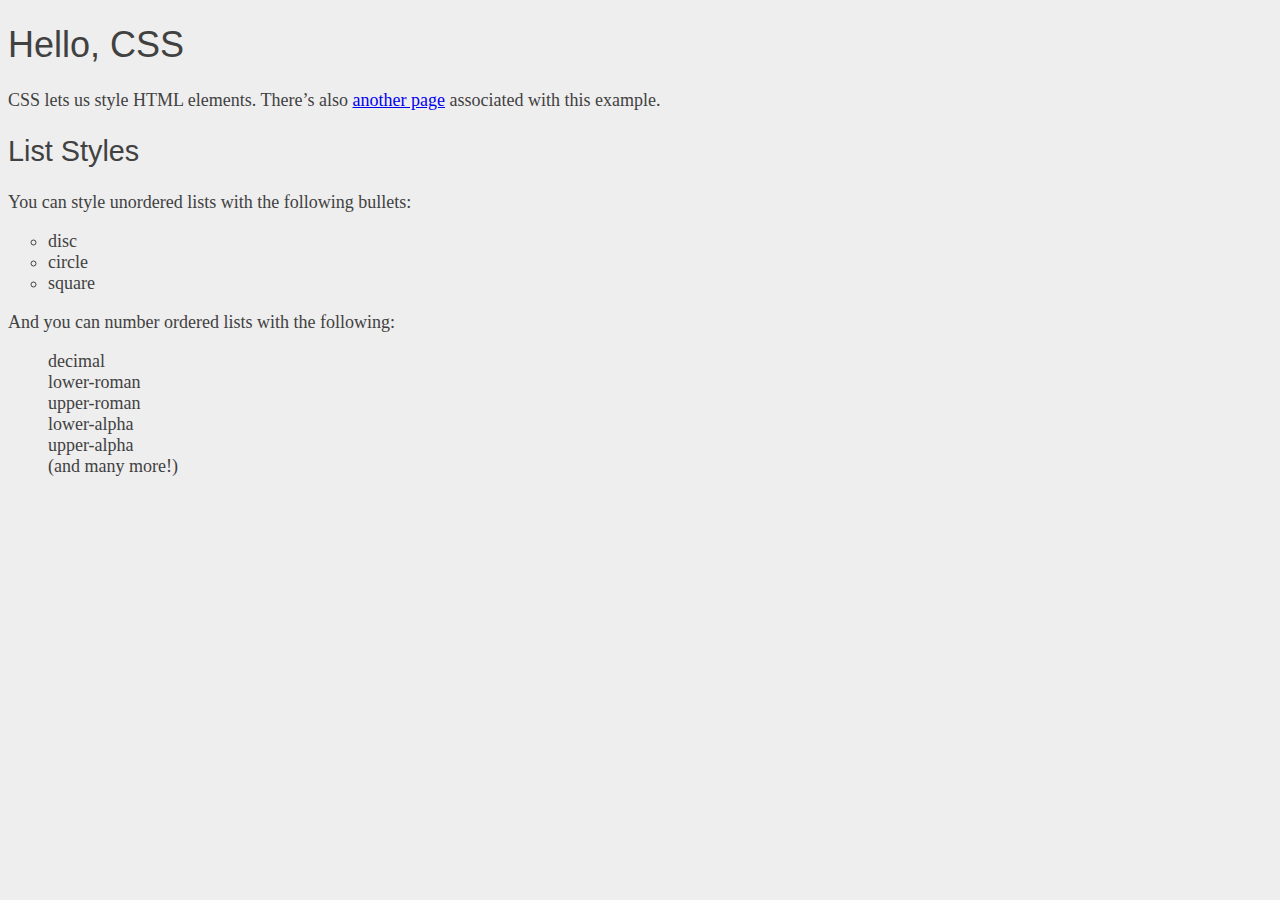
<file: tutorials/hello-css/hello-css.html>
<!DOCTYPE html>
<html lang='en'>
  <head>
    <meta charset='UTF-8'/>
    <title>Hello, CSS</title>
      <link rel='stylesheet' href='styles.css'/>
  </head>
  <body>
    <h1>Hello, CSS</h1>

    <p>CSS lets us style HTML elements. There’s also
       <a href='dummy.html'>another page</a> associated with this example.</p>

    <h2>List Styles</h2>

    <p>You can style unordered lists with the following bullets:</p>

    <ul>
      <li>disc</li>
      <li>circle</li>
      <li>square</li>
    </ul>

    <p>And you can number ordered lists with the following:</p>

    <ol>
      <li>decimal</li>
      <li>lower-roman</li>
      <li>upper-roman</li>
      <li>lower-alpha</li>
      <li>upper-alpha</li>
      <li>(and many more!)</li>
    </ol>
  </body>
</html>
</file>
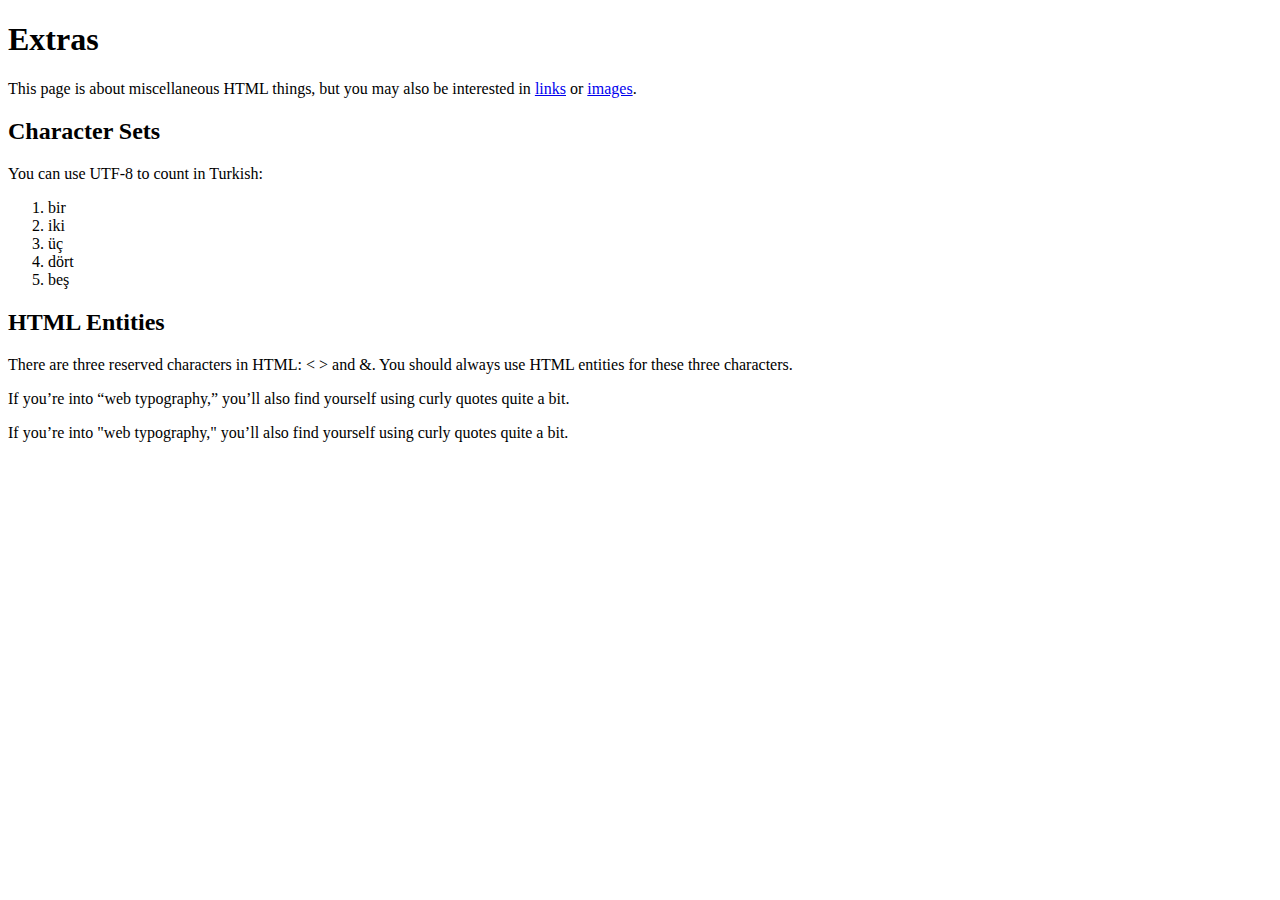
<file: tutorials/03-links-and-images/misc/extras.html>
<!DOCTYPE html>
<html>
  <head>
    <title>Extras</title>
    <meta charset='UTF-8'/>
  </head>
  <body>

    <h1>Extras</h1>
    <p>This page is about miscellaneous HTML things, but you may
       also be interested in <a href='links.html'>links</a> or
       <a href='images.html'>images</a>.</p>

       <h2>Character Sets</h2>

       <p>You can use UTF-8 to count in Turkish:</p>

       <ol>
         <li>bir</li>
         <li>iki</li>
         <li>üç</li>
         <li>dört</li>
         <li>beş</li>
       </ol>

       <h2>HTML Entities</h2>
       <p>There are three reserved characters in HTML: &lt; &gt; and &amp;. You
          should always use HTML entities for these three characters.</p>

          <p>If you&rsquo;re into &ldquo;web typography,&rdquo; you&rsquo;ll also find
             yourself using curly quotes quite a bit.</p>

           <p>If you’re into "web typography," you’ll also find yourself using curly quotes quite a bit.</p>

  </body>
</html>
</file>
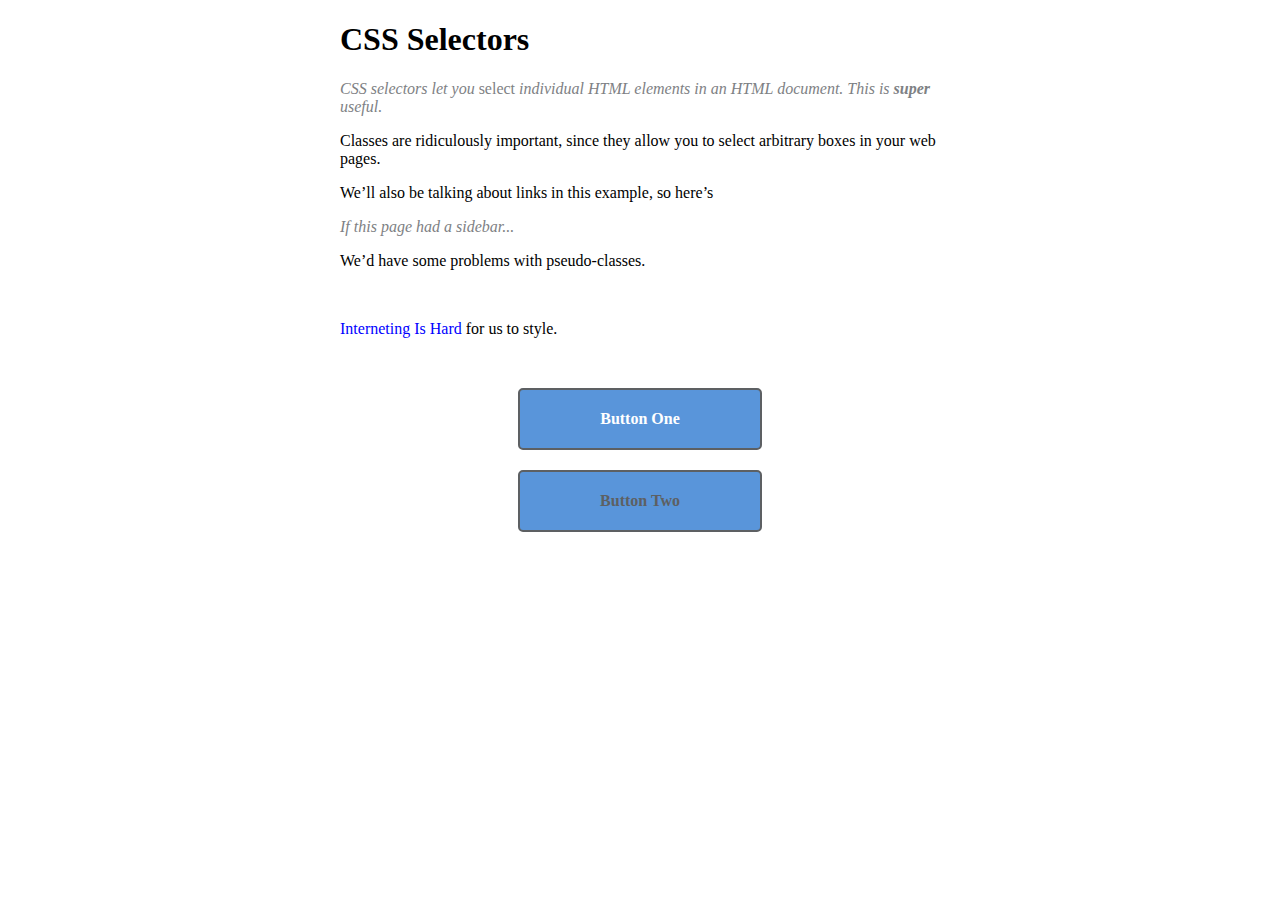
<file: tutorials/hello-css/css-selectors/selectors.html>
<!DOCTYPE html>
<html lang='en'>
  <head>
    <meta charset='UTF-8'/>
    <title>CSS Selectors</title>
    <link rel='stylesheet' href='styles.css'/>
  </head>
  <body>
  <div class='page'>  <!-- Add this -->
    <h1>CSS Selectors</h1>

    <p  class='synopsis'>CSS selectors let you <em>select</em> individual HTML
    elements in an HTML document. This is <strong>super</strong> useful.</p>

    <p>Classes are ridiculously important, since they allow you to select
    arbitrary boxes in your web pages.</p>

    <p>We’ll also be talking about links in this example, so here’s
      <div class='sidebar'>
  <p>If this page had a sidebar...</p>
  <p>We’d have some problems with pseudo-classes.</p>
</div>
    <a href='https://internetingishard.com'>Interneting Is Hard</a> for us to
    style.</p>

    <a class='button' href='nowhere.html'>Button One</a>
    <a id='button-2' class='button' href='nowhere.html'>Button Two</a>  
  </div>  <!-- And this -->
</body>
</html>
</file>
<file: docs-old/styles.css>
* {
  margin: 0;
  padding: 0;
  box-sizing: border-box;
}

body {
  font-family: "Didot", "Arial", sans-serif;
  line-height: 1.5;

}

.content-container {
  margin: 0 auto;
  max-width: 50em;
  padding: 4em 1em;
}

.buttons {
  display: flex;
  justify-content: center;
}

h1, p {
  background-color: #ffe0e7;    /* Light gray */
}

h1, h2 {
  padding: 50px;
  margin-top: 1em;
  padding-top: 1em;
}

h1.nameheader {
  margin-top: 0;
}

p {
  padding: 20px 0 20px 10px;
  /* margin-bottom: 50px;          /* Add this */ */
}

p {
  text-align: left;
}


.button {
  color: #FFF;
  background-color: #ff355e;
  font-weight: bold;
  padding: 20px;
  text-align: center;
  border-radius: 5px;
  width: 200px;
  margin: 20px auto;
  display: inline-block;
}

a:link {
  color: blue;
  text-decoration: none;
}
.button a:visited {
  color: yellow;
}
a:hover {
  color: #ffe0e7;
  text-decoration: none;
}

.topnav {
  background-color: #333;
  display: flex;
  justify-content: flex-start;
}

/* Style the links inside the navigation bar */
.topnav a {
  /* float: left; */
  color: white;
  /* text-align: center; */
  padding: 14px 16px;
  text-decoration: none;
  font-size: 17px;
}

/* Change the color of links on hover */
.topnav a:hover {
  background-color: #ffe0e7;
  color: black;
}

/* Add a color to the active/current link */
.topnav a.active {
  background-color: #ff355e;
  color: white;
}

code,
pre {
  background: #eee;
}

code {
  padding: 2px 4px;
  vertical-align: text-bottom;
}

pre {
  padding: 1em;
}

.hr {
  color: black
}

.p1 {
  text-align: center;
}
</file>
<file: docs/styles.css>
* {
  margin: 0;
  padding: 0;
  box-sizing: border-box;
}

body {
  font-family: "Didot", "Arial", sans-serif;
  line-height: 1.5;

}

.content-container {
  margin: 0 auto;
  max-width: 50em;
  padding: 4em 1em;
}

.buttons {
  display: flex;
  justify-content: center;
}

h1, p {
  background-color: #ffe0e7;    /* Light gray */
}

h1, h2 {
  padding: 50px;
  margin-top: 1em;
  padding-top: 1em;
}

h1.nameheader {
  margin-top: 0;
}

p {
  padding: 20px 0 20px 10px;
  /* margin-bottom: 50px;          /* Add this */ */
}

p {
  text-align: left;
}


.button {
  color: #FFF;
  background-color: #f8b15d;
  font-weight: bold;
  padding: 20px;
  text-align: center;
  border-radius: 5px;
  width: 200px;
  margin: 20px auto;
  display: inline-block;
}

a:link {
  color: blue;
  text-decoration: none;
}
.button a:visited {
  color: yellow;
}
a:hover {
  color: #ffe0e7;
  text-decoration: none;
}

.topnav {
  background-color: #333;
  display: flex;
  justify-content: flex-start;
}

/* Style the links inside the navigation bar */
.topnav a {
  /* float: left; */
  color: white;
  /* text-align: center; */
  padding: 14px 16px;
  text-decoration: none;
  font-size: 17px;
}

/* Change the color of links on hover */
.topnav a:hover {
  background-color: #ffe0e7;
  color: black;
}

/* Add a color to the active/current link */
.topnav a.active {
  background-color: #f8b15d;
  color: white;
}

code,
pre {
  background: #eee;
}

code {
  padding: 2px 4px;
  vertical-align: text-bottom;
}

pre {
  padding: 1em;
}

.hr {
  color: black
}

.p1 {
  text-align: center;
}

.row-one-item {
  text-align: center;
  padding-bottom: 4em;
  margin: 0
}

.contact {
  list-style: none
}

.flexbox {
    display: flex;
    gap: 2em;
    flex-direction: column;
}
.row-one-item {
    display: flex;
    justify-content: center;  /* main axis */
    align-items: center;
}
</file>
<file: web design!/styles.css>
* {
  margin: 0;
  padding: 0;
  box-sizing: border-box;
}

body {
  font-family: "Didot", "Arial", sans-serif;
  line-height: 1.5;

}

.content-container {
  margin: 0 auto;
  max-width: 50em;
  padding: 4em 1em;
}

.buttons {
  display: flex;
  justify-content: center;
}

h1, p {
  background-color: #ffe0e7;    /* Light gray */
}

h1, h2 {
  padding: 50px;
  margin-top: 1em;
  padding-top: 1em;
}

h1.nameheader {
  margin-top: 0;
}

p {
  padding: 20px 0 20px 10px;
  /* margin-bottom: 50px;          /* Add this */ */
}

p {
  text-align: left;
}


.button {
  color: #FFF;
  background-color: #f8b15d;
  font-weight: bold;
  padding: 20px;
  text-align: center;
  border-radius: 5px;
  width: 200px;
  margin: 20px auto;
  display: inline-block;
}

a:link {
  color: blue;
  text-decoration: none;
}
.button a:visited {
  color: yellow;
}
a:hover {
  color: #ffe0e7;
  text-decoration: none;
}

.topnav {
  background-color: #333;
  display: flex;
  justify-content: flex-start;
}

/* Style the links inside the navigation bar */
.topnav a {
  /* float: left; */
  color: white;
  /* text-align: center; */
  padding: 14px 16px;
  text-decoration: none;
  font-size: 17px;
}

/* Change the color of links on hover */
.topnav a:hover {
  background-color: #ffe0e7;
  color: black;
}

/* Add a color to the active/current link */
.topnav a.active {
  background-color: #f8b15d;
  color: white;
}

code,
pre {
  background: #eee;
}

code {
  padding: 2px 4px;
  vertical-align: text-bottom;
}

pre {
  padding: 1em;
}

.hr {
  color: black
}

.p1 {
  text-align: center;
}

.row-one-item {
  text-align: center;
  padding-bottom: 4em;
  margin: 0
}

.contact {
  list-style: none
}

.flexbox {
    display: flex;
    gap: 2em;
    flex-direction: column;
}
.row-one-item {
    display: flex;
    justify-content: center;  /* main axis */
    align-items: center;
}
</file>
<file: flexbox/styles.css>
* {
  margin: 0;
  padding: 0;
  box-sizing: border-box;
}

.menu-container {
  color: #fff;
  background-color: #5995DA;  /* Blue */
  padding: 20px 0;
}

.menu {
  border: 1px solid #fff;
  width: 900px;
  display: flex;
  justify-content: space-around;
}

.menu-container {
  /* ... */
  display: flex;
}
.menu-container {
  /* ... */
  display: flex;
  justify-content: space-between;   /* Add this */
}
</file>
<file: tutorials/css-box-model/box-styles.css>
h1, p {
  background-color: #DDE0E3;    /* Light gray */
}

em, strong {
  background-color: #B2D6FF;
  display: inline;             /* This is the default for em and strong */
}
h1 {
  padding: 50px;
}

p {
  padding: 20px 0 20px 10px;  /* Top  Right  Bottom  Left */
}

h1 {
  padding: 50px;
  border-bottom: 1px solid #5D6063;
}

p {
  padding: 20px 0 20px 10px;
  margin-bottom: 50px;          /* Add this */
}

strong {
  margin: 50px;
}

p {
  padding: 20px 0 20px 10px;

  margin-top: 25px;
  margin-bottom: 50px;
}

div {
  color: #FFF;
  background-color: #5995DA;
  font-weight: bold;
  padding: 20px;
  text-align: center;
  border: 2px solid #5D6063;
  border-radius: 5px;
}

div {
  /* [Existing Declarations] */
  width: 200px;
}

div {
  color: #FFF;
  background-color: #5995DA;
  font-weight: bold;
  padding: 20px;
  text-align: center;
  border: 2px solid #5D6063;
  border-radius: 5px;

  width: 200px;
  box-sizing: border-box;  /* Add this */
}

body {
  text-align: center;
}

div {
  color: #FFF;
  background-color: #4A90E2;
  font-weight: bold;
  padding: 20px;
  text-align: center;

  width: 200px;
  box-sizing: border-box;
  margin: 20px auto; /* Vertical  Horizontal */
}

* {
  margin: 0;
  padding: 0;
  box-sizing: border-box;
}
</file>
<file: tutorials/hello-css/styles.css>
body {
  color: #414141;               /* Dark gray */
  background-color: #EEEEEE;    /* Light gray */
  font-size: 18px;
}

h1 {
  font-size: 2em;
}

h2 {
  font-size: 1.6em;
}

h1, h2, h3, h4, h5, h6 {
  font-family: "Helvetica", "Arial", sans-serif;
  font-weight: normal;                              /* Add this */
}

ul {
  list-style-type: circle;
}

ol {
  list-style-type: none;
}
</file>
<file: tutorials/hello-css/css-selectors/styles.css>
.synopsis {
  color: #7E8184;        /* Light gray */
  font-style: italic;
}
.button {
  color: #FFF;
  background-color: #5995DA;    /* Blue */
  font-weight: bold;
  padding: 20px;
  text-align: center;
  border: 2px solid #5D6063;    /* Dark gray */
  border-radius: 5px;

  width: 200px;
  margin: 20px auto;
}

.page {
  width: 600px;
  margin: 0 auto;
}

.call-to-action {
  font-style: italic;
  background-color: #EEB75A;    /* Yellow */
}

.synopsis em {
  font-style: normal;
}

a:link {
  color: blue;
  text-decoration: none;
}
a:visited {
  color: purple;
}
a:hover {
  color: aqua;
  text-decoration: underline;
}
a:active {
  color: red;
}

a:visited:hover {
  color: orange;
}

a:visited:active {
  color: red;
}

.button:link,                 /* Change this */
.button:visited {             /* Change this */
  display: block;             /* Add this */
  text-decoration: none;      /* Add this */

  color: #FFF;                /* The rest is the same */
  background-color: #5995DA;
  font-weight: bold;
  padding: 20px;
  text-align: center;
  border: 2px solid #5D6063;
  border-radius: 5px;

  width: 200px;
  margin: 20px auto;
}

.button:hover,
.button:visited:hover {
  color: #FFF;
  background-color: #76AEED;  /* Light blue */
}

.button:active,
.button:visited:active {
  color: #FFF;
  background-color: #5995DA;  /* Blue */
}

.call-to-action:link,
.call-to-action:visited {
  font-style: italic;
  background-color: #EEB75A;     /* Yellow */
}

.call-to-action:hover,
.call-to-action:visited:hover {
  background-color: #F5CF8E;     /* Light yellow */
}

.call-to-action:active,
.call-to-action:visited:active {
  background-color: #EEB75A;     /* Yellow */
}

p:last-of-type {
  margin-bottom: 50px;
}

p:first-of-type {
  color: #7E8184;
  font-style: italic;
}

.page > p:first-of-type {
  color: #7E8184;
  font-style: italic;
}
#button-2 {
  color: #5D6063;  /* Dark gray */
}

.#button-2 {
  background-color: #D55C5F;    /* Red */
}
</file>
